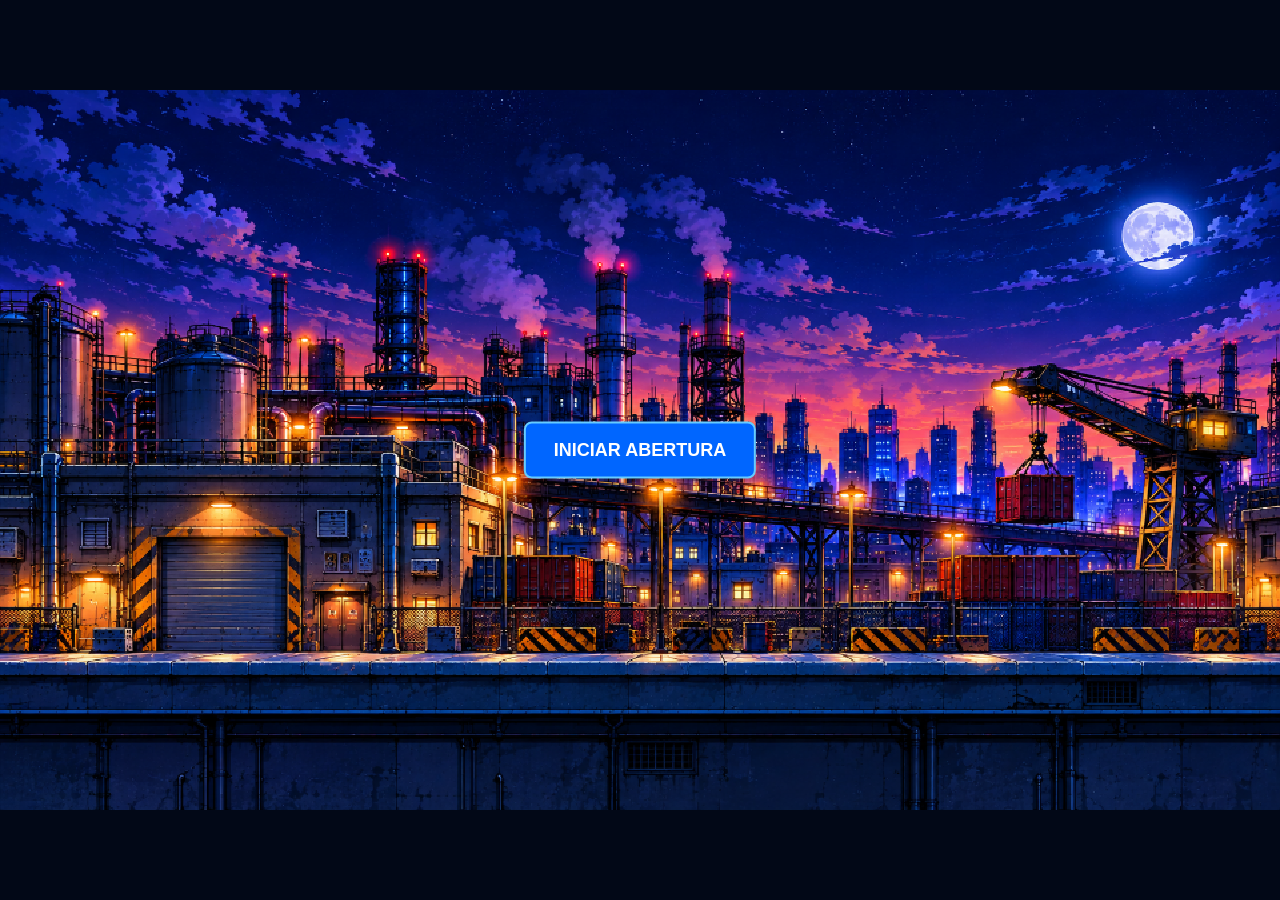
<file: abertura/index.html>
<!DOCTYPE html>
<html lang="pt-BR">
<head>
    <meta charset="UTF-8">

    <meta name="viewport"
          content="width=device-width, initial-scale=1.0">

    <title>Choque no Sistema REMAKE - Abertura</title>

    <link rel="stylesheet" href="abertura.css">
</head>
<body>

    <div id="container-abertura">

        <canvas
            id="canvasAbertura"
            width="960"
            height="540">
        </canvas>

        <button id="btnIniciar">
            INICIAR ABERTURA
        </button>

        <button id="btnPular">
            PULAR ABERTURA
        </button>

    </div>

    <script src="abertura.js"></script>

</body>
</html>
</file>
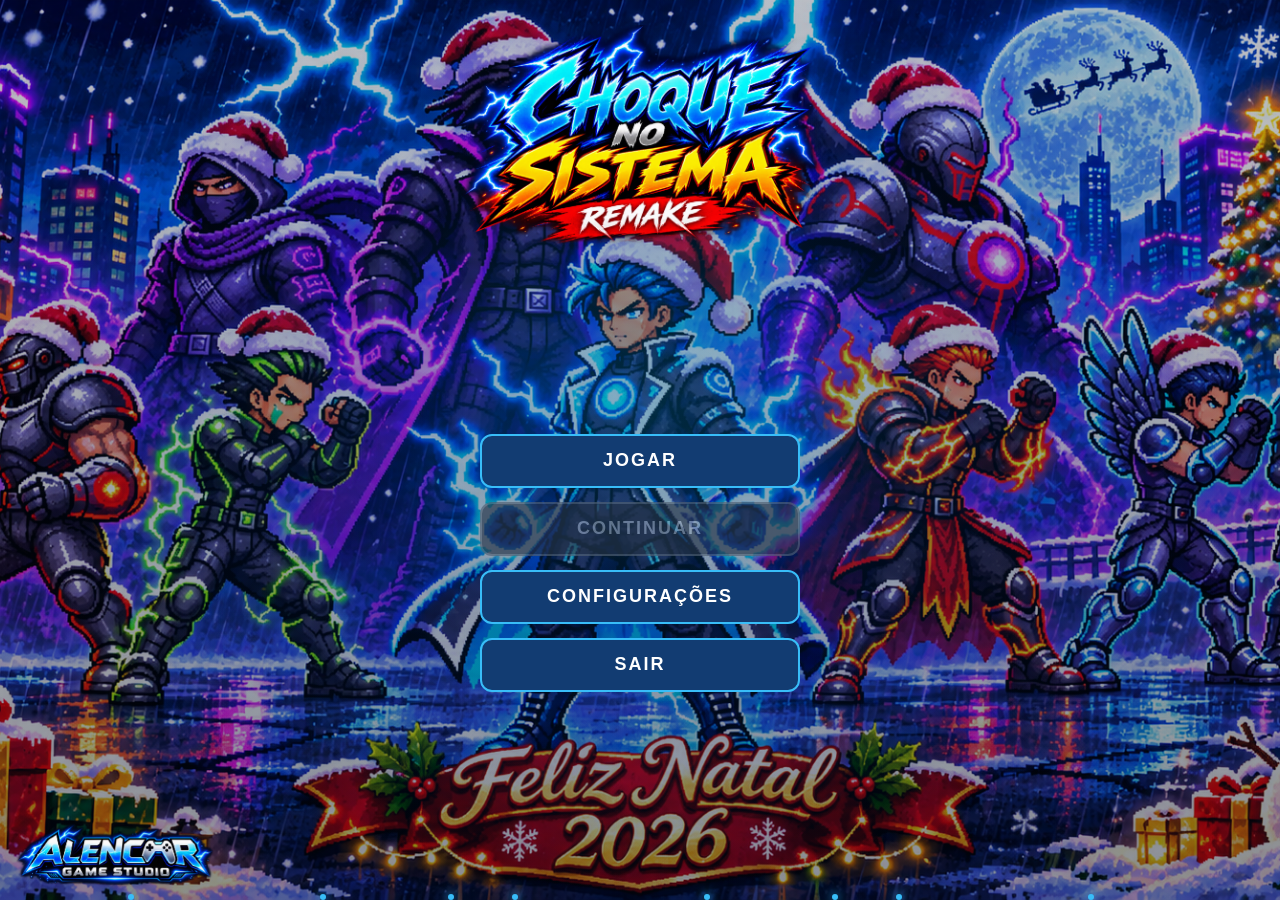
<file: assets/index.html>
<!DOCTYPE html>
<html lang="pt-BR">

<head>
  <meta charset="UTF-8">

  <meta
    name="viewport"
    content="width=device-width, initial-scale=1.0"
  >

  <title>Choque no Sistema REMAKE</title>
  <link rel="stylesheet" href="css/menu.css">
</head>

<body>

    <!-- ===================================== -->
    <!-- NEVE ANIMADA - NATAL 2026 -->
    <!-- ===================================== -->

    <div id="neve-natal" aria-hidden="true"></div>
    
    <!-- PARTÍCULAS ELÉTRICAS DO MENU -->
    <div class="particulas" aria-hidden="true">
    <span></span>
    <span></span>
    <span></span>
    <span></span>
    <span></span>
    <span></span>
    <span></span>
    <span></span>
    </div>

    
    <!-- PAINEL DE CONFIGURAÇÕES -->
    <section id="painelConfiguracoes" class="painel-configuracoes" hidden>

    <h2>CONFIGURAÇÕES</h2>

    <div class="config-opcao">
        <label for="volumeMusica">Música</label>

        <input
        type="range"
        id="volumeMusica"
        min="0"
        max="100"
        value="70"
        >
    </div>

    <div class="config-opcao">
        <label for="volumeEfeitos">Efeitos sonoros</label>

        <input
        type="range"
        id="volumeEfeitos"
        min="0"
        max="100"
        value="80"
        >
    </div>

    <button id="btnVoltarConfig">
        VOLTAR
    </button>

    </section>

    
    <!-- MÚSICA DE FUNDO DO MENU -->
    <audio
    id="musicaMenu"
    src="audio/musica_menu.mp3"
    loop
    preload="auto"
    ></audio>

    <!-- MENU PRINCIPAL -->
    <main class="menu-principal">

    <!-- LOGO DO JOGO -->
    <header class="menu-topo">
        <img
        src="imagens/logo_remake.png"
        alt="Choque no Sistema REMAKE"
        class="logo-jogo"
        >
    </header>

    <!-- BOTÕES DO MENU -->
    <nav class="menu-botoes">

        <button
        id="btnJogar"
        onclick="window.location.href='teste_mundo1.html'"
        >
        JOGAR
        </button>

        
        <!-- CONTINUAR PARTIDA SALVA -->
        <button
        id="btnContinuar"
        disabled
        >
        CONTINUAR
        </button>


        <button id="btnConfiguracoes">
        CONFIGURAÇÕES
        </button>

        <button id="btnSair" onclick="sairDoJogo()">
        SAIR
        </button>

    </nav>

    <!-- LOGO DO ESTÚDIO -->
    <footer class="menu-rodape">
        <img
        src="imagens/logo_alencar.png"
        alt="Alencar Game Studio"
        class="logo-studio"
        >
    </footer>

    </main>

    
    
    <!-- JANELA DE CONFIRMAÇÃO DE SAÍDA -->
    <div id="janelaSair" class="janela-sair" hidden>
        <div class="caixa-sair">
            <h2>⚡ SAIR DO JOGO?</h2>

            <p>Deseja realmente sair do
            Choque no Sistema REMAKE?</p>

            <div class="botoes-sair">
                <button type="button"
                    onclick="confirmarSaida()">
                    SIM, SAIR
                </button>

                <button type="button"
                    onclick="cancelarSaida()">
                    NÃO
                </button>
            </div>
        </div>
    </div>


    <script src="js/salvamento.js"></script>
    <script src="js/menu.js"></script>

    
    <script>       
        
        /* =====================================
        CHOQUE NO SISTEMA REMAKE
        CONFIRMAÇÃO DE SAÍDA
        ===================================== */

        // Abrir janela de confirmação
        function sairDoJogo() {
            const janela = document.getElementById("janelaSair");

            if (janela) {
                janela.hidden = false;
            }
        }

        // Cancelar saída e continuar jogando
        function cancelarSaida() {
            const janela = document.getElementById("janelaSair");

            if (janela) {
                janela.hidden = true;
            }
        }

        // Confirmar e fechar o aplicativo
        function confirmarSaida() {

            // Parar a música do menu
            const musica = document.getElementById("musicaMenu");

            if (musica) {
                musica.pause();
                musica.currentTime = 0;
            }

            // Fechar o aplicativo Android
            if (
                window.Android &&
                typeof window.Android.sairDoJogo === "function"
            ) {
                window.Android.sairDoJogo();
            } else {
                alert("Encerramento disponível apenas no APK Android.");
            }
        }


    </script>

</body>



</html>
</file>
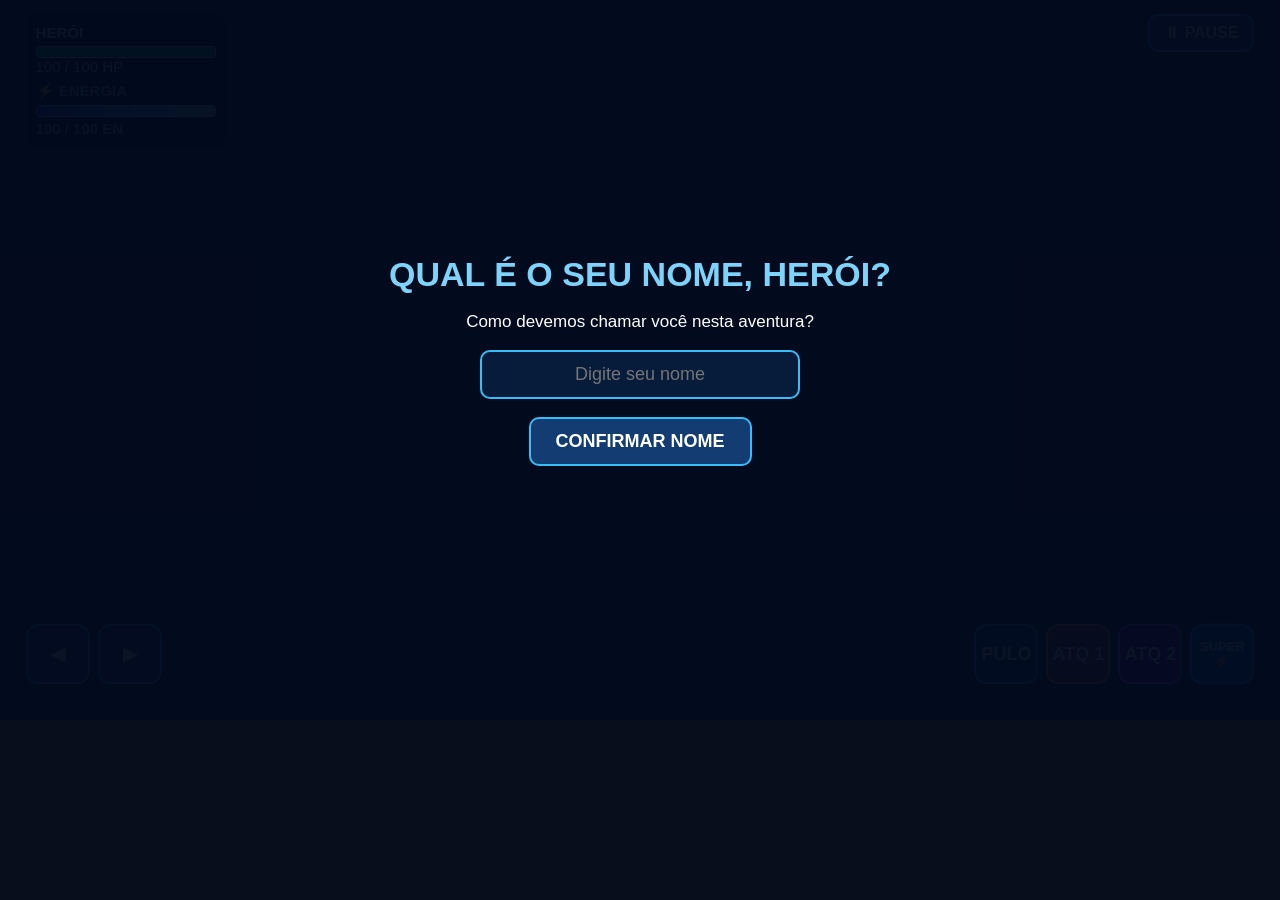
<file: assets/teste_mundo1.html>
<!DOCTYPE html>
<html lang="pt-BR">
<head>
    <meta charset="UTF-8">

    <meta
        name="viewport"
        content="width=device-width, initial-scale=1.0,
                 maximum-scale=1.0, user-scalable=no"
    >

    <title>Choque no Sistema REMAKE</title>

    <style>
        * {
            box-sizing: border-box;
        }

        html, body {
            margin: 0;
            padding: 0;
            width: 100%;
            min-height: 100%;
            background: #080e1b;
            color: white;
            font-family: Arial, sans-serif;
            overflow-x: hidden;
        }

        body {
            display: flex;
            align-items: flex-start;
            justify-content: center;
        }

        /* ÁREA DO JOGO */

        
        /* ÁREA RESPONSIVA DA FASE 1 */

        .jogo {
            position: relative;
            container-type: inline-size;

            width: min(100vw, 177.7778vh);
            width: min(100vw, 177.7778dvh);

            max-width: none;
            aspect-ratio: 16 / 9;

            margin: 0 auto;
            overflow: hidden;
        }


        canvas {
            display: block;
            width: 100%;
            height: 100%;
            background: #111;
            image-rendering: pixelated;
            touch-action: none;
        }

        
        /* BOTÃO DE PAUSE */

        #btnPause {
            position: absolute;
            top: 2%;
            right: 2%;
            z-index: 8;

            padding: 8px 14px;

            background: rgba(18, 60, 114, 0.9);
            color: white;

            border: 2px solid #38bdf8;
            border-radius: 10px;

            font-size: clamp(10px, 1.6cqw, 16px);
            font-weight: bold;

            cursor: pointer;
            touch-action: manipulation;
        }

        #btnPause:active {
            background: #1674bc;
        }


        /* VIDA DO HERÓI */

        
        /* HUD RESPONSIVA DO HERÓI */

        .hud {
            position: absolute;
            top: 2%;
            left: 2%;

            width: clamp(85px, 20cqw, 200px);

            text-align: left;
            background: rgba(0, 0, 0, 0.55);
            border-radius: 8px;

            padding: clamp(4px, 0.8cqw, 10px);
            font-size: clamp(9px, 1.5cqw, 15px);

            pointer-events: none;
            z-index: 6;
        }


        .barra {
            height: 12px;
            background: #333;
            border: 1px solid white;
            border-radius: 4px;
            overflow: hidden;
            margin-top: 5px;
        }

        #vidaPreenchimento {
            width: 100%;
            height: 100%;
            background: #22c55e;
        }

        
        /* =====================================
          ENERGIA ELÉTRICA DO HERÓI
        ===================================== */

        #energiaPreenchimento {
            width: 100%;
            height: 100%;
            background: linear-gradient(
                90deg,
                #2563eb,
                #38bdf8,
                #a5f3fc
            );
            transition: width 0.12s linear;
        }

        #energiaTexto {
            display: block;
            color: #7dd3fc;
            font-weight: bold;
            margin-top: 3px;
        }


        /* CONTROLES SOBRE O ASFALTO */

        .controles {
            position: absolute;
            bottom: 5%;
            left: 0;
            width: 100%;

            display: flex;
            justify-content: space-between;
            align-items: center;

            padding: 0 2%;
            margin: 0;
            gap: 6px;

            z-index: 5;
            pointer-events: none;
        }

        .grupo {
            display: flex;
            align-items: center;
            gap: clamp(3px, 0.8vw, 8px);
            min-width: 0;
        }

        .controles button {
            width: clamp(24px, 6.5cqw, 64px);
            height: clamp(24px, 6.5cqw, 60px);

            min-width: 0;
            padding: 0 3px;

            border: 2px solid #38bdf8;
            border-radius: 12px;

            background: rgba(24, 60, 105, 0.85);
            color: white;

            font-size: clamp(9px, 1.65vw, 18px);
            font-weight: bold;

            cursor: pointer;
            user-select: none;
            touch-action: none;
            pointer-events: auto;
        }

        .controles button:active {
            background: #168bdf;
            transform: scale(0.95);
        }

        
        /* ESCONDER BOTÕES DURANTE AS CUTSCENES */

        .controles.ocultos {
            opacity: 0;
            pointer-events: none;
            visibility: hidden;
        }


        #pular {
            background: rgba(21, 94, 117, 0.9);
        }

        #ataque1 {
            background: rgba(154, 52, 18, 0.9);
            border-color: #fb923c;
        }

        #ataque2 {
            background: rgba(107, 33, 168, 0.9);
            border-color: #c084fc;
        }
        
        /* SUPER ONDA ELÉTRICA */

        #superAtaque {
            background: rgba(0, 100, 180, 0.92);
            border: 2px solid #38bdf8;
            color: #ffffff;
            font-weight: bold;
            font-size: clamp(9px, 1.2vw, 13px);
            text-shadow: 0 0 5px #38bdf8;
            box-shadow: 0 0 12px rgba(0, 200, 255, 0.5);
            touch-action: none;
        }

        #superAtaque:active {
            background: #0284c7;
            box-shadow: 0 0 20px #38bdf8;
        }



        
        /* =====================================
          ATAQUE 2 — CARREGAMENTO DE ENERGIA
        ===================================== */

        #ataque2 {
            transition:
                background 0.15s linear,
                border-color 0.15s linear,
                filter 0.15s linear,
                box-shadow 0.15s linear;
        }

        #ataque2.carregando {
            cursor: not-allowed;
        }

        #ataque2.pronto {
            box-shadow: 0 0 12px rgba(192, 132, 252, 0.8);
            border-color: #e9d5ff;
        }


        /* OCULTAR INFORMAÇÕES DE TESTE */

        #posicao,
        .ajuda-teclado {
            display: none;
        }


        
        /* MENU DE PAUSE */

        #menuPause {
            position: absolute;
            inset: 0;
            z-index: 20;

            background: rgba(2, 10, 30, 0.94);

            display: flex;
            flex-direction: column;
            justify-content: center;
            align-items: center;

            gap: 16px;
        }

        #menuPause[hidden] {
            display: none;
        }

        #menuPause h2 {
            color: #7dd3fc;
            font-size: clamp(20px, 4cqw, 38px);
            text-shadow: 0 0 20px #0284c7;
            margin: 0 0 12px;
        }

        #menuPause button {
            width: min(50%, 280px);
            min-height: 42px;

            background: #123c72;
            color: white;

            border: 2px solid #38bdf8;
            border-radius: 12px;

            font-size: clamp(11px, 2cqw, 18px);
            font-weight: bold;

            cursor: pointer;
            touch-action: manipulation;
        }

        #menuPause button:active {
            background: #1674bc;
        }


        
        /* TELA DE ESCOLHA DO NOME */

        #telaEscolhaNome {
            position: absolute;
            inset: 0;
            z-index: 30;

            display: flex;
            flex-direction: column;
            justify-content: center;
            align-items: center;

            gap: clamp(8px, 2cqw, 18px);
            padding: 20px;

            background: rgba(2, 10, 30, 0.96);
            text-align: center;
        }

        #telaEscolhaNome[hidden] {
            display: none;
        }

        #telaEscolhaNome h2 {
            color: #7dd3fc;
            font-size: clamp(18px, 3.5cqw, 34px);
            margin: 0;
        }

        #telaEscolhaNome p {
            font-size: clamp(11px, 1.7cqw, 17px);
            margin: 0;
        }

        #inputNomeHeroi {
            width: min(75%, 320px);
            padding: 12px;

            border: 2px solid #38bdf8;
            border-radius: 10px;

            background: #071b3b;
            color: white;

            font-size: clamp(12px, 2cqw, 18px);
            text-align: center;
            outline: none;
        }

        #btnConfirmarNome {
            padding: 12px 25px;

            background: #123c72;
            color: white;

            border: 2px solid #38bdf8;
            border-radius: 10px;

            font-size: clamp(12px, 2cqw, 18px);
            font-weight: bold;
            cursor: pointer;
        }

        #erroNomeHeroi {
            color: #f87171;
        }


        /* TELA DE GAME OVER */

        #gameOver {
            display: none;
            position: absolute;
            inset: 0;
            z-index: 10;

            background: rgba(4, 8, 20, 0.90);

            flex-direction: column;
            justify-content: center;
            align-items: center;
            gap: 14px;
            text-align: center;
        }

        #gameOver.visivel {
            display: flex;
        }

        #gameOver h1 {
            margin: 0;
            color: #ef4444;
            font-size: clamp(30px, 7vw, 70px);
            text-shadow: 0 0 25px #dc2626;
            letter-spacing: 4px;
        }

        #gameOver p {
            margin: 0;
            color: #e2e8f0;
            font-size: clamp(12px, 2.5vw, 20px);
        }

        #reiniciar {
            width: auto;
            min-width: 150px;
            min-height: 45px;
            padding: 10px 20px;

            background: #15803d;
            border: 2px solid #4ade80;
            border-radius: 12px;

            color: white;
            font-size: 14px;
            font-weight: bold;
            cursor: pointer;
        }

        #reiniciar:hover {
            background: #16a34a;
        }

        /* ADAPTAÇÃO PARA TELAS PEQUENAS */

        @media (max-width: 650px) {
            .controles {
                padding: 0 1.5%;
                gap: 4px;
            }

            .grupo {
                gap: 3px;
            }

            .hud {
                padding: 5px;
            }

            .barra {
                height: 8px;
            }

            #reiniciar {
                min-width: 140px;
                font-size: 12px;
            }
        }

        /* CELULARES EM MODO HORIZONTAL */

        @media (orientation: landscape)
               and (max-height: 500px) {
            .jogo {
                max-width: min(960px, 177.78vh);
            }

            .controles {
                bottom: 4%;
            }
        }

        
          /* =====================================
            MENSAGEM DE JOGO SALVO
          ===================================== */

          #mensagemJogoSalvo {
              position: absolute;
              top: 18%;
              left: 50%;
              transform: translateX(-50%);
              z-index: 25;

              padding: 10px 24px;
              border: 2px solid #facc15;
              border-radius: 12px;

              background: rgba(5, 15, 35, 0.85);
              color: #fde047;

              font-size: clamp(14px, 3cqw, 30px);
              font-weight: bold;
              white-space: nowrap;
              text-align: center;

              text-shadow: 0 0 12px #facc15;
              box-shadow: 0 0 20px rgba(250, 204, 21, 0.5);

              pointer-events: none;
              opacity: 0;
              visibility: hidden;
          }

          #mensagemJogoSalvo.visivel {
              visibility: visible;
              animation: piscarJogoSalvo 0.5s ease-in-out infinite;
          }

          @keyframes piscarJogoSalvo {
              0%, 100% { opacity: 1; }
              50% { opacity: 0.2; }
          }

          /* =====================================
            TELA DE VITÓRIA — MUNDO 1
          ===================================== */

          #telaFaseCompleta {
              position: absolute;
              inset: 0;
              z-index: 50;

              display: flex;
              flex-direction: column;
              justify-content: center;
              align-items: center;

              gap: clamp(7px, 1.5cqw, 15px);
              padding: 3%;

              background:
                  radial-gradient(
                      ellipse at center,
                      rgba(8, 49, 105, 0.96),
                      rgba(2, 7, 23, 0.99)
                  );

              text-align: center;
              overflow: hidden;
          }

          #telaFaseCompleta[hidden] {
              display: none;
          }

          /* TÍTULO PRINCIPAL */

          #telaFaseCompleta h1 {
              margin: 0;

              color: #facc15;
              font-size: clamp(18px, 4.5cqw, 46px);

              text-shadow:
                  0 0 10px #facc15,
                  0 0 25px #0284c7;

              animation: brilhoVitoria 1.5s infinite alternate;
          }

          /* CHEFÃO DERROTADO */

          #telaFaseCompleta h2 {
              margin: 0;

              color: #38bdf8;
              font-size: clamp(12px, 2.6cqw, 26px);

              text-shadow: 0 0 15px #0284c7;
          }

          /* MENSAGEM */

          #telaFaseCompleta p {
              margin: 0;

              color: #e2e8f0;
              font-size: clamp(10px, 1.8cqw, 18px);
          }

          /* BOTÕES */

          #telaFaseCompleta button {
              width: min(55%, 320px);
              min-height: clamp(32px, 5cqw, 48px);

              padding: 7px 12px;

              border: 2px solid #38bdf8;
              border-radius: 12px;

              background: #123c72;
              color: white;

              font-size: clamp(11px, 2cqw, 19px);
              font-weight: bold;

              cursor: pointer;
              touch-action: manipulation;

              transition: 0.2s;
          }

          #telaFaseCompleta button:active {
              transform: scale(0.96);
          }

          /* BOTÃO AVANÇAR */

          #btnAvancarFase {
              border-color: #4ade80 !important;
              background: #15803d !important;
          }

          #btnAvancarFase:hover {
              background: #16a34a !important;
          }

          /* BOTÃO VOLTAR AO MENU */

          #btnMenuFaseCompleta:hover {
              background: #1674bc;
          }

          /* AVISO DA FASE 2 */

          #avisoFase2 {
              max-width: 85%;

              padding: 10px 15px;

              color: #fde047 !important;
              font-weight: bold;

              border: 1px solid #facc15;
              border-radius: 10px;

              background: rgba(0, 0, 0, 0.65);

              text-shadow: 0 0 10px #facc15;
          }

          #avisoFase2[hidden] {
              display: none;
          }

          /* ANIMAÇÃO ELÉTRICA DO TÍTULO */

          @keyframes brilhoVitoria {
              from {
                  filter: brightness(0.8);
              }

              to {
                  filter: brightness(1.4);
              }
          }

    </style>
</head>

<body>

    <div class="jogo">

        <!-- CENÁRIO DO JOGO -->

        <canvas
            id="canvas"
            width="960"
            height="540"
        ></canvas>

        
        <!-- BOTÃO DE PAUSE -->
        <button id="btnPause" type="button">
            ⏸ PAUSE
        </button>

        
        <!-- MENSAGEM DE CHECKPOINT SALVO -->
        <div id="mensagemJogoSalvo">
            ⚡ JOGO SALVO ⚡
        </div>



        <!-- VIDA DO HERÓI -->

        <div class="hud">
            <strong>HERÓI</strong>

            <div class="barra">
                <div id="vidaPreenchimento"></div>
            </div>

            <span id="vidaTexto">
                100 / 100 HP
            </span>
            
            <!-- ENERGIA ELÉTRICA DO HERÓI -->

            <div style="margin-top: 7px;">
                <strong style="color: #7dd3fc;">
                    ⚡ ENERGIA
                </strong>
            </div>

            <div class="barra">
                <div id="energiaPreenchimento"></div>
            </div>

            <span id="energiaTexto">100 / 100 EN</span>

        </div>


        <!-- MENU DE PAUSE -->
        <div id="menuPause" hidden>

            <h2>JOGO PAUSADO</h2>

            <button id="btnContinuarJogo" type="button">
                CONTINUAR JOGO
            </button>

            <button id="btnVoltarMenu" type="button">
                VOLTAR AO MENU
            </button>

        </div>


        
        <!-- TELA DE ESCOLHA DO NOME -->
        <div id="telaEscolhaNome" hidden>
            <h2>QUAL É O SEU NOME, HERÓI?</h2>

            <p>Como devemos chamar você nesta aventura?</p>

            <input
                type="text"
                id="inputNomeHeroi"
                placeholder="Digite seu nome"
                maxlength="20"
                autocomplete="off"
            >

            <button id="btnConfirmarNome" type="button">
                CONFIRMAR NOME
            </button>

            <p id="erroNomeHeroi" hidden>
                Digite um nome para continuar!
            </p>
        </div>

        <!-- =====================================
        MUNDO 1 — FASE COMPLETA
        ===================================== -->

        <div id="telaFaseCompleta" hidden>

            <h1>⚡ FASE 1 COMPLETA! ⚡</h1>

            <h2>RAIO DE FOGO DERROTADO!</h2>

            <p>
                Parabéns, herói! Você salvou a cidade!
            </p>

            <button id="btnAvancarFase" type="button">
                AVANÇAR ➜
            </button>

            <button id="btnMenuFaseCompleta" type="button">
                VOLTAR AO MENU
            </button>

            <p id="avisoFase2" hidden>
                FASE 2 EM DESENVOLVIMENTO!
                Aguarde... Novas aventuras estão chegando!
            </p>

        </div>

        <!-- GAME OVER -->

        <div id="gameOver">
            <h1>GAME OVER</h1>

            <p>O herói foi derrotado!</p>

            <button id="reiniciar">
                TENTAR NOVAMENTE
            </button>
        </div>

        <!-- CONTROLES SOBRE O CENÁRIO -->

        <div class="controles">

            <!-- CONTROLES DE MOVIMENTO -->

            <div class="grupo">
                <button id="esquerda">◀</button>
                <button id="direita">▶</button>
                
                
            </div>

            <!-- CONTROLES DE COMBATE -->

            <div class="grupo">
               
              <button id="pular">PULO</button>
              <button id="ataque1">ATQ 1</button>
              <button id="ataque2">ATQ 2</button>
              <button id="superAtaque">SUPER ⚡</button>

            </div>

        </div>

    </div>

    <!-- INFORMAÇÕES DE DIAGNÓSTICO -->

    <p class="ajuda-teclado">
        A/D: mover | W/S: escadas |
        Espaço: pular | J/K: atacar
    </p>

    <p id="posicao"></p>

    <!-- MANTER TODOS OS SCRIPTS ORIGINAIS ABAIXO -->

  <script src="js/mundo1.js"></script>
  <script src="js/neve_natal.js"></script>
  <script src="js/jogador.js"></script>
  <script src="js/animacoes.js"></script>
  <script src="js/combate.js"></script>
  <script src="js/inimigos.js"></script>
  <script src="js/chefao_raio_de_fogo.js"></script>
  <script src="js/cutscenes.js"></script>
  <script src="js/projeteis.js"></script>
  <script src="js/super_onda_eletrica.js"></script>
  <!-- SISTEMA DE CHECKPOINTS -->
  <script src="js/salvamento.js"></script>


  <script>
    const canvas =
      document.getElementById("canvas");

    const ctx = canvas.getContext("2d");

    const teclas = {};

    
    /* =====================================
      VERIFICAR SE O ATAQUE 2 ESTÁ PRONTO
    ===================================== */

    
    /* =====================================
      ATAQUE 2 — ENERGIA MÍNIMA
    ===================================== */

    function ataque2EstaPronto() {

        if (typeof Jogador === "undefined") {
            return false;
        }

        return Jogador.energia >= 20;
    }



    
    /* =====================================
       MÚSICA DA FASE 1
    ===================================== */

    const musicaFase = new Audio("audio/musica_abertura.mp3");

    musicaFase.loop = true;
    musicaFase.volume = 0.5;

    function iniciarMusicaFase() {
        musicaFase.play().catch(erro => {
            console.log("Áudio aguardando interação:", erro);
        });
    }


    
    /* SISTEMA DE PAUSE */

    let jogoPausado = false;

    const btnPause = document.getElementById("btnPause");
    const menuPause = document.getElementById("menuPause");
    const btnContinuarJogo = document.getElementById("btnContinuarJogo");
    const btnVoltarMenu = document.getElementById("btnVoltarMenu");

    function alterarPausa(pausar) {
        if (gameOver) return;

        jogoPausado = pausar;
        menuPause.hidden = !pausar;

        // Soltar todos os controles pressionados
        Object.keys(teclas).forEach(
            tecla => teclas[tecla] = false
        );
    }
    
    btnPause.addEventListener("click", () => {
        if (aguardandoNome) return;
        alterarPausa(true);
    });


    btnContinuarJogo.addEventListener("click", () => {
        ultimoFrame = performance.now();
        alterarPausa(false);
    });

    btnVoltarMenu.addEventListener("click", () => {
        window.location.href = "index.html";
    });


    
    /* =====================================
      IDENTIFICAR PARTIDA SALVA
    ===================================== */

    const parametrosJogo =
      new URLSearchParams(window.location.search);

    const continuarPartida =
      parametrosJogo.get("continuar") === "1";

    const progressoSalvo =
      continuarPartida ? Salvamento.carregar() : null;

      
    /* SISTEMA DE NOME DO HERÓI */

    const telaEscolhaNome =
        document.getElementById("telaEscolhaNome");

    const inputNomeHeroi =
        document.getElementById("inputNomeHeroi");

    const btnConfirmarNome =
        document.getElementById("btnConfirmarNome");

    const erroNomeHeroi =
        document.getElementById("erroNomeHeroi");

    // Recuperar o nome de uma partida salva
    let nomeHeroi = progressoSalvo?.nomeHeroi || "";

    
    // Disponibilizar o nome para as cutscenes
    window.nomeHeroiPersonalizado = nomeHeroi || "HERÓI";


    // Impedir que o jogo comece antes da escolha
    let aguardandoNome = !progressoSalvo;

    if (aguardandoNome) {

      telaEscolhaNome.hidden = false;
    }


    console.log(
      "Modo de jogo:",
      progressoSalvo ? "CONTINUAR" : "NOVA PARTIDA"
    );


    
    let cameraX = progressoSalvo
      ? Math.max(
          0,
          Math.min(
            Mundo1.largura - canvas.width,
            progressoSalvo.checkpointX - canvas.width * 0.35
          )
        )
      : 0;

    let cameraY = 560;

    let ultimoFrame = performance.now();

    let fireballDisparada = false;
    
    let ultimoGolpeNoChefao = null;

    let ultimoGolpeDiagnosticado = null;


    // Estado da partida.
    let gameOver = false;
    let tempoMorte = 0;

    const DURACAO_MORTE = 1200;

    const vidaHeroi = {
      valor: 100,
      maxima: 100,
      tempoDano: 0
    };

    
    /* =====================================
      CHOQUE NO SISTEMA REMAKE
      DADOS DO CHECKPOINT
    ===================================== */

    function coletarDadosCheckpoint() {

      return {

        // Mundo atual
        mundo: 1,
        nomeHeroi: nomeHeroi,

        // Posição do herói
        checkpointX: Jogador.x,
        checkpointY: Jogador.y,

        // Vida do herói
        vida: vidaHeroi.valor,

        
        // ESTADO DOS CORAÇÕES DE VIDA
        
        coracoes: Inimigos.coracoes.map(coracao => ({
          x: coracao.x,
          y: coracao.y,
          largura: coracao.largura,
          altura: coracao.altura,
          cura: coracao.cura,
          area: coracao.area,
          especial: coracao.especial === true,
          coletado: coracao.coletado
        })),


        // CONTAGEM DE DERROTAS POR ÁREA
        derrotadosPorArea: [...Inimigos.derrotadosPorArea],

        // ÁREAS QUE JÁ LIBERARAM CORAÇÃO
        coracoesGerados: [...Inimigos.coracoesGerados],

        
        coracaoEspecialRaioGerado: RaioDeFogo.coracaoEspecialGerado,



        // Saqueadores derrotados
        
        saqueadoresDerrotados: Inimigos.lista
          .filter(npc => npc.derrotaContabilizada === true)
          .map(npc => npc.id),

        // Progresso das regiões
        avenidaConcluida:
          Inimigos.avenidaCentralConcluida(),

        distritoConcluido:
          Inimigos.distritoComercialConcluido(),

        industrialConcluido:
          Inimigos.bairroIndustrialConcluido(),

        
        // Situação do primeiro chefão
        raioDeFogoDerrotado:
          RaioDeFogo.derrotado === true,

        // Vida atual do Raio de Fogo
        
        vidaRaioDeFogo: RaioDeFogo.vida,
        posicaoRaioX: RaioDeFogo.x,
        posicaoRaioY: RaioDeFogo.y



      };

    }

    
    /* =====================================
      AVISO VISUAL — JOGO SALVO
    ===================================== */

    let temporizadorJogoSalvo = null;

    function mostrarMensagemJogoSalvo() {

        const mensagem =
            document.getElementById("mensagemJogoSalvo");

        if (!mensagem) return;

        // Reinicia o aviso caso outro checkpoint seja salvo
        clearTimeout(temporizadorJogoSalvo);

        mensagem.classList.remove("visivel");

        // Reiniciar a animação de piscar
        void mensagem.offsetWidth;

        mensagem.classList.add("visivel");

        // Esconder após 2,5 segundos
        temporizadorJogoSalvo = setTimeout(() => {
            mensagem.classList.remove("visivel");
        }, 2500);
    }


    
    /* =====================================
      CONTROLE DOS CHECKPOINTS
    ===================================== */

    // Identificar o último checkpoint salvo
    let ultimoCheckpoint = progressoSalvo
      ? (progressoSalvo.checkpointNumero || 0)
      : 0;

    // Registrar um novo checkpoint
    function registrarCheckpoint(numero) {

      // Evitar salvar novamente o mesmo checkpoint
      if (numero <= ultimoCheckpoint) {
        return;
      }

      const dados = coletarDadosCheckpoint();

      dados.checkpointNumero = numero;

      const salvou = Salvamento.salvar(dados);

      
      if (salvou) {
          ultimoCheckpoint = numero;

          console.log(
              "CHECKPOINT " + numero + " SALVO!"
          );

          mostrarMensagemJogoSalvo();
      }

    }

    
    /* =====================================
      CHECKPOINT ESPECIAL — RAIO DE FOGO
    ===================================== */

    // Controla se o checkpoint especial já foi salvo
    let checkpointEspecialRaioSalvo =
      progressoSalvo?.checkpointEspecialRaioSalvo === true;

      
    function salvarCheckpointEspecialRaio() {

      // Evitar salvar o checkpoint especial novamente
      if (checkpointEspecialRaioSalvo) return;



      if (RaioDeFogo.coracaoEspecialGerado !== true) {
        return;
      }


      // Só salvar se o checkpoint 3 já foi concluído
      if (ultimoCheckpoint < 3) return;

      // O chefão precisa estar vivo e em combate
      if (!RaioDeFogo.ativo || RaioDeFogo.derrotado) return;

      // Ativar quando a vida chegar à metade
      if (
        RaioDeFogo.vida <= 0 ||
        RaioDeFogo.vida > RaioDeFogo.vidaMaxima / 2
      ) return;

      // Coletar o estado atual da partida
      const dados = coletarDadosCheckpoint();

      // Manter a numeração do checkpoint 3
      dados.checkpointNumero = ultimoCheckpoint;

      // Registrar o checkpoint especial
      dados.checkpointEspecialRaioSalvo = true;

      // Salvar os dados
      const salvou = Salvamento.salvar(dados);

      
      if (salvou) {
          checkpointEspecialRaioSalvo = true;

          console.log(
              "💛 CHECKPOINT ESPECIAL DO RAIO DE FOGO SALVO!"
          );

          mostrarMensagemJogoSalvo();
      }

    }





    const telaGameOver =
      document.getElementById("gameOver");

    const botaoReiniciar =
      document.getElementById("reiniciar");

    const preenchimento =
      document.getElementById("vidaPreenchimento");

    const textoVida =
      document.getElementById("vidaTexto");

      
    /* =====================================
      ELEMENTOS DA ENERGIA DO HERÓI
    ===================================== */

    const preenchimentoEnergia =
        document.getElementById("energiaPreenchimento");

    const textoEnergia =
        document.getElementById("energiaTexto");


    const textoPosicao =
      document.getElementById("posicao");

    // Inicializacao.
    AnimacoesHeroi.iniciar();
    Inimigos.iniciar();

    // CARREGAR SPRITES DA SUPER ONDA ELÉTRICA
    if (window.SuperOndaEletrica) {
        SuperOndaEletrica.iniciarSprites();
    }

    // ==========================================
    // NATAL 2026 — INICIALIZAR NEVE
    // ==========================================

    NeveNatal.iniciar(canvas.width, canvas.height);

    
    // ==========================================
    // RESTAURAR CORAÇÕES DO CHECKPOINT
    // ==========================================

    if (progressoSalvo) {

      
      if (Array.isArray(progressoSalvo.coracoes)) {

        Inimigos.coracoes = progressoSalvo.coracoes.map(c => ({
          x: c.x,
          y: c.y,
          largura: c.largura,
          altura: c.altura,
          cura: c.cura,
          area: c.area,
          especial: c.especial === true,
          coletado: c.coletado === true
        }));

        
      }

      if (Array.isArray(progressoSalvo.derrotadosPorArea)) {

        Inimigos.derrotadosPorArea =
          [...progressoSalvo.derrotadosPorArea];
      }

      if (Array.isArray(progressoSalvo.coracoesGerados)) {

        Inimigos.coracoesGerados =
          [...progressoSalvo.coracoesGerados];

          
        // RESTAURAR CORAÇÃO ESPECIAL DO RAIO DE FOGO

        RaioDeFogo.coracaoEspecialGerado =
          progressoSalvo.coracaoEspecialRaioGerado === true;

          
        // RESTAURAR VIDA DO RAIO DE FOGO

        if (Number.isFinite(progressoSalvo.vidaRaioDeFogo)) {

          RaioDeFogo.vida = Math.max(
            0,
            Math.min(
              RaioDeFogo.vidaMaxima,
              progressoSalvo.vidaRaioDeFogo
            )
          );

        }


      }

      console.log(
        "❤️ CORAÇÕES RESTAURADOS DO CHECKPOINT:",
        Inimigos.coracoes.length
      );
    }

    
    /* =====================================
      RESTAURAR HERÓI DO CHECKPOINT
    ===================================== */

    if (progressoSalvo) {

      // Recuperar posição
      Jogador.x = progressoSalvo.checkpointX;
      Jogador.y = progressoSalvo.checkpointY;

      // Recuperar vida
      if (Number.isFinite(progressoSalvo.vida)) {
        vidaHeroi.valor = Math.max(
          1,
          Math.min(vidaHeroi.maxima, progressoSalvo.vida)
        );
      }

      // Reiniciar velocidade e movimento
      Jogador.vx = 0;
      Jogador.vy = 0;
      Jogador.tempoImpacto = 0;
      Jogador.velocidadeImpacto = 0;
      Jogador.subindoEscada = false;
      Jogador.escadaAtual = null;

      console.log(
        "HERÓI RESTAURADO:",
        Jogador.x,
        Jogador.y,
        vidaHeroi.valor
      );
    }

    
    /* =====================================
      RESTAURAR SAQUEADORES DERROTADOS
    ===================================== */

    if (progressoSalvo) {

      const idsDerrotados = new Set(
        Array.isArray(progressoSalvo.saqueadoresDerrotados)
          ? progressoSalvo.saqueadoresDerrotados
          : []
      );

      let totalRestaurado = 0;

      Inimigos.lista.forEach(npc => {

        if (!idsDerrotados.has(npc.id)) {
          return;
        }

        npc.vida = 0;
        npc.vivo = false;
        npc.derrotado = true;
        npc.derrotaContabilizada = true;
        npc.estado = "death";
        npc.liberado = true;

        totalRestaurado++;
      });

      // Restaurar a contagem utilizada para liberar
      // progressivamente os próximos Saqueadores.
      Inimigos.totalDerrotados = totalRestaurado;

      
      // ==========================================
      // SINCRONIZAR DERROTAS E CORAÇÕES POR ÁREA
      // ==========================================

      const contagemRestaurada = [0, 0, 0, 0];

      for (const npc of Inimigos.lista) {

        if (!npc.derrotaContabilizada) continue;

        const area = Math.floor(npc.origemX / 1200);

        if (area >= 0 && area < 4) {
          contagemRestaurada[area]++;
        }
      }

      // Reconstituir a contagem a partir dos inimigos
      Inimigos.derrotadosPorArea = contagemRestaurada;

      // Preservar corações já gerados nos checkpoints novos
      // e evitar duplicação nos checkpoints antigos.
      Inimigos.coracoesGerados = contagemRestaurada.map(
        (quantidade, area) =>
          quantidade >= 2 ||
          Inimigos.coracoesGerados[area] === true
      );

      console.log(
        "❤️ CONTAGEM DE CORAÇÕES SINCRONIZADA:",
        Inimigos.derrotadosPorArea,
        Inimigos.coracoesGerados
      );


      Inimigos.atualizarLiberacao();

      console.log(
        "SAQUEADORES RESTAURADOS:",
        totalRestaurado
      );
    }

    
    /* =====================================
      INICIALIZAÇÃO DAS CUTSCENES
    ===================================== */

    if (!progressoSalvo) {

      // NOVA PARTIDA
      // A cutscene será iniciada após confirmar o nome.
      

    } else {

      // CONTINUAR PARTIDA

      
      // Iniciar a música ao continuar a partida
      iniciarMusicaFase();

      // Caso o navegador bloqueie o áudio,
      // iniciar após a primeira interação do jogador
      document.addEventListener(
          "pointerdown",
          iniciarMusicaFase,
          { once: true }
      );

      document.addEventListener(
          "keydown",
          iniciarMusicaFase,
          { once: true }
      );


      Cutscenes.estado =
        progressoSalvo.checkpointEspecialRaioSalvo === true &&
        progressoSalvo.raioDeFogoDerrotado !== true
          ? "combate_raio"
          : "combate_saqueadores";


      Cutscenes.ativa = false;
      Cutscenes.tempo = 0;
      Cutscenes.dialogoAtual = 0;

      
      /* =====================================
        RESTAURAR ESTADO DO RAIO DE FOGO
      ===================================== */

      RaioDeFogo.carregarSprites();

      
      
    RaioDeFogo.x =
      progressoSalvo.checkpointEspecialRaioSalvo === true &&
      Number.isFinite(progressoSalvo.posicaoRaioX)
        ? progressoSalvo.posicaoRaioX
        : 4200;

    RaioDeFogo.y =
      progressoSalvo.checkpointEspecialRaioSalvo === true &&
      Number.isFinite(progressoSalvo.posicaoRaioY)
        ? progressoSalvo.posicaoRaioY
        : 870;

      RaioDeFogo.vida = Number.isFinite(progressoSalvo.vidaRaioDeFogo)
        ? Math.max(
            0,
            Math.min(
              RaioDeFogo.vidaMaxima,
              progressoSalvo.vidaRaioDeFogo
            )
          )
        : RaioDeFogo.vidaMaxima;


      
      RaioDeFogo.ativo =
        progressoSalvo.checkpointEspecialRaioSalvo === true &&
        progressoSalvo.raioDeFogoDerrotado !== true;

      RaioDeFogo.derrotado = false;

      RaioDeFogo.estado = RaioDeFogo.ativo
        ? "idle"
        : "aguardando";


      
      /* =====================================
        PREPARAR RETORNO CINEMATOGRÁFICO
      ===================================== */

      Cutscenes.retornoRaioPreparado = false;
      Cutscenes.raioChegou = false;

      RaioDeFogo.frame = 0;
      RaioDeFogo.tempoAnimacao = 0;
      RaioDeFogo.frameDerrota = 0;
      RaioDeFogo.tempoDerrota = 0;

      RaioDeFogo.animacaoDerrotaFinalizada = false;
      RaioDeFogo.cutsceneDerrotaIniciada = false;


      RaioDeFogo.atacando = false;
      RaioDeFogo.movendo = false;
      RaioDeFogo.heroiDetectado = false;
      RaioDeFogo.projeteis = [];

      if (progressoSalvo.raioDeFogoDerrotado === true) {

        RaioDeFogo.vida = 0;
        RaioDeFogo.derrotado = true;
        RaioDeFogo.estado = "derrota";
        RaioDeFogo.animacaoDerrotaFinalizada = true;
        RaioDeFogo.cutsceneDerrotaIniciada = true;

        console.log("RAIO DE FOGO JÁ DERROTADO!");

      } else {

        console.log("RAIO DE FOGO AGUARDANDO BATALHA!");

      }


      console.log(
        "CHECKPOINT CARREGADO — HERÓI LIBERADO!"
      );

    }




    const botoes = {
      esquerda: "ArrowLeft",
      direita: "ArrowRight",
      subir: "ArrowUp",
      descer: "ArrowDown",
      pular: "Space"
    };

    // Controles virtuais.
    document
      .querySelectorAll(".controles button")
      .forEach(botao => {

        const id = botao.id;

        
        // SUPER ONDA ELÉTRICA — CELULAR

        if (id === "superAtaque") {

          botao.addEventListener(
            "pointerdown",
            e => {
              e.preventDefault();

              if (
                vidaHeroi.valor <= 0 ||
                gameOver ||
                jogoPausado ||
                (window.Cutscenes && Cutscenes.ativa)
              ) {
                return;
              }

              
              // =====================================
              // ATIVAR SUPER ONDA ELÉTRICA
              // =====================================

              if (
                  window.SuperOndaEletrica &&
                  SuperOndaEletrica.iniciar(
                      Jogador,
                      AnimacoesHeroi
                  )
              ) {
                  // Iniciar a animação visual do herói
                  AnimacoesHeroi.iniciarSuperOndaEletrica();
              }

            }
          );

          return;
        }


        if (
          id === "ataque1" ||
          id === "ataque2"
        ) {
          botao.addEventListener(
            "pointerdown",
            e => {
              e.preventDefault();

              if (
                vidaHeroi.valor <= 0 ||
                gameOver ||
                jogoPausado
              ) {
                return;
              }

              AnimacoesHeroi.iniciarAtaque(
                id === "ataque1"
                  ? "attack"
                  : "attack_02"
              );
            }
          );

          return;
        }

        const tecla = botoes[id];

        botao.addEventListener(
          "pointerdown",
          e => {
            e.preventDefault();

            if (
              vidaHeroi.valor <= 0 ||
              gameOver ||
              jogoPausado
            ) {
              return;
            }

            teclas[tecla] = true;
  
            botao.setPointerCapture(
              e.pointerId
            );
          }
        );

        const soltar = () => {
          teclas[tecla] = false;
        };

        botao.addEventListener(
          "pointerup",
          soltar
        );

        botao.addEventListener(
          "pointercancel",
          soltar
        );

        botao.addEventListener(
          "lostpointercapture",
          soltar
        );
      });

    // Teclado.
    window.addEventListener(
      "keydown",
      e => {

        if ([
          "ArrowLeft",
          "ArrowRight",
          "ArrowUp",
          "ArrowDown",
          "Space"
        ].includes(e.code)) {
          e.preventDefault();
        }

        if (
          vidaHeroi.valor <= 0 ||
          gameOver
        ) {
          return;
        }

        
        /* =====================================
          BLOQUEIO DA TECLA K — ATAQUE 2
        ===================================== */

        if (
            e.code === "KeyK" &&
            !ataque2EstaPronto()
        ) {
            teclas["KeyK"] = false;
            teclas["k"] = false;

            e.preventDefault();
            return;
        }


        teclas[e.code] = true;

        if (e.key.length === 1) {
          teclas[e.key.toLowerCase()] = true;
        }

        if (
          !e.repeat &&
          e.code === "KeyJ"
        ) {
          AnimacoesHeroi.iniciarAtaque(
            "attack"
          );
        }

        if (
          !e.repeat &&
          e.code === "KeyK"
        ) {
          AnimacoesHeroi.iniciarAtaque(
            "attack_02"
          );
        }

        
        // SUPER ONDA ELÉTRICA — TECLA E

        if (
          !e.repeat &&
          e.code === "KeyE" &&
          !jogoPausado &&
          !(window.Cutscenes && Cutscenes.ativa)
        ) {

         
          // =====================================
          // ATIVAR SUPER ONDA ELÉTRICA
          // =====================================

          if (
              window.SuperOndaEletrica &&
              SuperOndaEletrica.iniciar(
                  Jogador,
                  AnimacoesHeroi
              )
          ) {
              // Iniciar a animação visual do herói
              AnimacoesHeroi.iniciarSuperOndaEletrica();
          }

        }

      }
    );

    window.addEventListener(
      "keyup",
      e => {

        teclas[e.code] = false;

        if (e.key.length === 1) {
          teclas[e.key.toLowerCase()] = false;
        }
      }
    );

    window.addEventListener(
      "blur",
      () => {
        Object.keys(teclas).forEach(
          k => teclas[k] = false
        );
      }
    );

        // CONTROLE DOS DIÁLOGOS
    canvas.addEventListener("pointerdown", (evento) => {


      
      if (jogoPausado) return;


        console.log("Canvas recebeu clique!");

        if (
            Cutscenes.estado === "dialogo_intro" ||
            Cutscenes.estado === "dialogo_saqueador" ||
            Cutscenes.estado === "dialogo_retorno_raio" ||
            Cutscenes.estado === "dialogo_derrota_raio" ||
            Cutscenes.estado === "dialogo_sombras"
        ) {
            console.log(
                "Avançando diálogo:",
                Cutscenes.estado,
                Cutscenes.dialogoAtual
            );

            Cutscenes.avancarDialogo();
        }

    });


    /* CONFIRMAR NOME DO HERÓI */

    btnConfirmarNome.addEventListener("click", () => {

        const nomeDigitado = inputNomeHeroi.value.trim();

        if (!nomeDigitado) {
            erroNomeHeroi.hidden = false;
            return;
        }

        nomeHeroi = nomeDigitado;

        
        // Atualizar o nome exibido nos diálogos
        window.nomeHeroiPersonalizado = nomeHeroi;

        aguardandoNome = false;

        
        // Atualizar o nome em um checkpoint já existente
        const saveExistente = Salvamento.carregar();

        if (saveExistente) {
            Salvamento.salvar({
                ...saveExistente,
                nomeHeroi: nomeHeroi
            });
        }


        erroNomeHeroi.hidden = true;
        telaEscolhaNome.hidden = true;

        // Limpar controles antes de iniciar
        Object.keys(teclas).forEach(
            tecla => teclas[tecla] = false
        );

        // Iniciar a primeira cutscene
        Cutscenes.iniciar("intro");
        Cutscenes.iniciarEntradaRaio();

        
        // Iniciar música da fase 1
        iniciarMusicaFase();


        console.log("NOME DO HERÓI:", nomeHeroi);
    });


    // Reiniciar partida.
    
    // ==========================================
    // GAME OVER — CONTINUAR DO ÚLTIMO CHECKPOINT
    // ==========================================

    botaoReiniciar.addEventListener("click", () => {

        // Verificar se existe um checkpoint salvo
        const checkpoint = Salvamento.carregar();

        if (checkpoint && Number.isFinite(checkpoint.checkpointX)) {

            console.log(
                "⚡ CONTINUANDO DO ÚLTIMO CHECKPOINT:",
                checkpoint.checkpointX
            );

            // Recarregar a fase no modo continuar
            window.location.href =
                window.location.pathname + "?continuar=1";

        } else {

            console.log(
                "Nenhum checkpoint encontrado. Reiniciando a fase."
            );

            // Sem checkpoint, começar uma nova partida
            window.location.href =
                window.location.pathname;

        }

    });


    function mostrarGameOver() {
      if (gameOver) return;

      gameOver = true;

      telaGameOver.classList.add(
        "visivel"
      );

      Object.keys(teclas).forEach(
        k => teclas[k] = false
      );
    }

    
    function desenharVidaChefao() {

        if (
            Cutscenes.ativa ||
            !RaioDeFogo.ativo ||
            RaioDeFogo.derrotado
        ) {
            return;
        }

        const largura = 500;
        const altura = 20;
        const x = (canvas.width - largura) / 2;
        const y = 25;

        const percentual = Math.max(
            0,
            Math.min(1, RaioDeFogo.vida / RaioDeFogo.vidaMaxima)
        );

        ctx.save();

        ctx.textAlign = "center";
        ctx.font = "bold 22px Arial";
        ctx.fillStyle = "#ff9a3c";
        ctx.fillText("RAIO DE FOGO", canvas.width / 2, y - 5);

        // Fundo da barra
        ctx.fillStyle = "#252525";
        ctx.fillRect(x, y + 10, largura, altura);

        // Vida restante
        ctx.fillStyle = "#dc2626";
        ctx.fillRect(
            x,
            y + 10,
            largura * percentual,
            altura
        );

        // Borda
        ctx.strokeStyle = "#ff9a3c";
        ctx.lineWidth = 3;
        ctx.strokeRect(x, y + 10, largura, altura);

        // Quantidade de vida
        ctx.font = "bold 14px Arial";
        ctx.fillStyle = "#ffffff";
        ctx.fillText(
            RaioDeFogo.vida + " / " + RaioDeFogo.vidaMaxima + " HP",
            canvas.width / 2,
            y + 25
        );

        
        /* =====================================
          BARRA DE ENERGIA DO RAIO DE FOGO
        ===================================== */

        // Energia máxima e atual
        const energiaMaximaChefao = Math.max(
            1,
            RaioDeFogo.energiaMaxima || 100
        );

        const energiaAtualChefao = Math.max(
            0,
            Math.min(
                energiaMaximaChefao,
                RaioDeFogo.energia || 0
            )
        );

        // Porcentagem da energia
        const percentualEnergiaChefao =
            energiaAtualChefao / energiaMaximaChefao;

        // Posição abaixo da barra de vida
        const yEnergia = y + 43;
        const alturaEnergia = 13;

        // Fundo escuro
        ctx.fillStyle = "#252525";
        ctx.fillRect(
            x,
            yEnergia,
            largura,
            alturaEnergia
        );

        // Preenchimento laranja
        ctx.fillStyle = "#f97316";
        ctx.fillRect(
            x,
            yEnergia,
            largura * percentualEnergiaChefao,
            alturaEnergia
        );

        // Borda da barra
        ctx.strokeStyle = "#fdba74";
        ctx.lineWidth = 2;
        ctx.strokeRect(
            x,
            yEnergia,
            largura,
            alturaEnergia
        );

        // Texto da energia
        ctx.font = "bold 12px Arial";
        ctx.fillStyle = "#ffffff";
        ctx.textAlign = "center";

        ctx.fillText(
            "ENERGIA: " +
            Math.floor(energiaAtualChefao) +
            " / " +
            energiaMaximaChefao,
            canvas.width / 2,
            yEnergia + 11
        );


        ctx.restore();
}


    function atualizarHUD() {
      
      /* =====================================
        ATUALIZAR ENERGIA DO HERÓI
      ===================================== */

      const energiaMaxima = Math.max(
          1,
          Jogador.energiaMaxima || 100
      );

      const energiaAtual = Math.max(
          0,
          Math.min(
              energiaMaxima,
              Jogador.energia || 0
          )
      );

      const percentualEnergia =
          (energiaAtual / energiaMaxima) * 100;

      // Atualizar o tamanho da barra azul
      preenchimentoEnergia.style.width =
          percentualEnergia + "%";

      // Atualizar a quantidade de energia
      textoEnergia.textContent =
          Math.floor(energiaAtual) +
          " / " +
          energiaMaxima +
          " EN";

          
      /* =====================================
        ILUMINAÇÃO DO BOTÃO ATAQUE 2
      ===================================== */

      const botaoAtaque2 =
          document.getElementById("ataque2");

      // Percentual de energia entre 0 e 1
      const cargaAtaque2 =
          energiaAtual / energiaMaxima;

      // Botão escuro com pouca energia
      // e progressivamente mais claro
      const brilhoAtaque2 =
          0.25 + (cargaAtaque2 * 0.75);

      botaoAtaque2.style.filter =
          "brightness(" + brilhoAtaque2 + ")";

      // Ataque só estará pronto com 100%
      const ataque2Pronto =
          energiaAtual >= 20;

      botaoAtaque2.classList.toggle(
          "pronto",
          ataque2Pronto
      );

      botaoAtaque2.classList.toggle(
          "carregando",
          !ataque2Pronto
      );

      
      /* =====================================
        BLOQUEAR BOTÃO ATAQUE 2
      ===================================== */

      // Bloquear o botão enquanto não tiver 100% de energia
      botaoAtaque2.disabled = !ataque2Pronto;

      // Impedir interações pelo toque
      botaoAtaque2.style.pointerEvents =
          ataque2Pronto ? "auto" : "none";

      // Indicar se o ataque está carregando
      botaoAtaque2.setAttribute(
          "aria-label",
          ataque2Pronto
              ? "Ataque 2 pronto"
              : "Ataque 2 carregando"
      );



      const percentual =
        (vidaHeroi.valor /
         vidaHeroi.maxima) * 100;

      preenchimento.style.width =
        percentual + "%";

      preenchimento.style.background =
        percentual > 50
          ? "#22c55e"
          : percentual > 25
            ? "#f59e0b"
            : "#ef4444";

      textoVida.textContent =
        vidaHeroi.valor +
        " / " +
        vidaHeroi.maxima +
        " HP";

      textoPosicao.textContent =
        "X: " + Math.round(Jogador.x) +
        " | Y: " + Math.round(Jogador.y) +
        " | NPCs vivos: " +
        Inimigos.contarVivos() +
        (
          AnimacoesHeroi.tipoAtaque === "attack" &&
          AnimacoesHeroi.comboEtapa > 0
            ? " | COMBO " + AnimacoesHeroi.comboEtapa + "/3"
            : AnimacoesHeroi.comboTempo > 0 &&
              AnimacoesHeroi.comboEtapa > 0
              ? " | COMBO " + AnimacoesHeroi.comboEtapa + "/3 — J para continuar"
              : ""
        ) +
        (
          vidaHeroi.valor <= 0
            ? " | HERÓI DERROTADO"
            : ""
        );
    }

    function desenharSocoEletrico() {
      const etapa = Math.max(1, Math.min(3, AnimacoesHeroi.comboEtapa || 1));
      const sentido = AnimacoesHeroi.direcao === -1 ? -1 : 1;
      const x = Jogador.x + Jogador.largura / 2 + sentido * 48 - cameraX;
      const y = Jogador.y + Jogador.altura - 110 + 14 + 110 * 0.38 - cameraY;
      const raio = etapa === 3 ? 29 : etapa === 2 ? 24 : 20;
      const cor = etapa === 3 ? "#c084fc" : etapa === 2 ? "#93c5fd" : "#7dd3fc";
      const brilhoCor = etapa === 3
        ? "rgba(168,85,247,0.7)"
        : "rgba(56,189,248,0.7)";

      ctx.save();
      ctx.globalCompositeOperation = "lighter";
      const brilho = ctx.createRadialGradient(x, y, 0, x, y, raio);
      brilho.addColorStop(0, "rgba(255,255,255,0.9)");
      brilho.addColorStop(0.35, brilhoCor);
      brilho.addColorStop(1, "rgba(56,189,248,0)");
      ctx.fillStyle = brilho;
      ctx.beginPath();
      ctx.arc(x, y, raio, 0, Math.PI * 2);
      ctx.fill();

      ctx.strokeStyle = cor;
      ctx.lineWidth = etapa === 3 ? 3 : 2;
      const quantidade = etapa === 3 ? 11 : etapa === 2 ? 8 : 5;
      for (let i = 0; i < quantidade; i++) {
        const a = performance.now() / 95 + i * Math.PI * 2 / quantidade;
        ctx.beginPath();
        ctx.moveTo(x + Math.cos(a) * 8, y + Math.sin(a) * 8);
        ctx.lineTo(x + Math.cos(a) * (raio - 4), y + Math.sin(a) * (raio - 4));
        ctx.stroke();
      }
      ctx.restore();
    }

    const assassinoEspecial = {
        ativo: false,
        x: 0,
        y: 890,
        largura: 55,
        altura: 110,
        direcao: -1,

        vida: 100,
        vidaMaxima: 100,
        dano: 10,

        estado: "idle",
        frame: 0,
        tempoAnimacao: 0,

        // Controle do combate
        emCombate: false,
        derrotado: false,
        acertouNesteAtaque: false,
        ultimoAtaqueRecebido: null,
        tempoRecarga: 0,

        // Configuração da IA
        velocidade: 1.65,
        alcanceAtaque: 48,
        recargaAtaque: 1200,

        sprites: [],

        animacoes: {
            idle: [],
            run: [],
            attack: [],
            damage: [],
            death: []
        }
    };


    // Permitir que jogador.js reconheça
    // o assassino especial do Mundo 1
    window.AssassinoEspecialMundo1 = assassinoEspecial;


    function atualizar() {


      
      // CONGELAR A PARTIDA DURANTE O PAUSE
      if (jogoPausado || aguardandoNome) {
          ultimoFrame = performance.now();
          requestAnimationFrame(atualizar);
          return;
      }


      
      // OCULTAR CONTROLES DURANTE AS CUTSCENES
      const controlesTela = document.querySelector(".controles");

      if (Cutscenes.ativa) {
          controlesTela.classList.add("ocultos");
      } else {
          controlesTela.classList.remove("ocultos");
      }


      const agora = performance.now();

      const dt = Math.min(
        agora - ultimoFrame,
        50
      );

      ultimoFrame = agora;

      atualizarAssassinoEspecial(dt);

      if (
        Cutscenes.ativa && Cutscenes.estado === "intro"
      ){
        Cutscenes.atualizarEntradaRaio(dt);
      }

      if (Cutscenes.ativa && Cutscenes.estado === "fuga_raio"){
        Cutscenes.atualizarFugaRaio(dt);
      }

      // ENTRADA CINEMATOGRÁFICA DO SAQUEADOR
      if(Cutscenes.ativa && Cutscenes.estado === "entrada_saqueador"){
        Cutscenes.atualizarEntradaSaqueador(dt);
      }

      
      // ==========================================
      // RETORNO CINEMATOGRÁFICO DO RAIO DE FOGO
      // ==========================================

      if (
          Cutscenes.ativa &&
          Cutscenes.estado === "retorno_raio"
      ) {
          Cutscenes.atualizarRetornoRaio(dt);
      }

      
      /* =====================================
        RECUPERAÇÃO AUTOMÁTICA DE ENERGIA
      ===================================== */

      if (
          !Cutscenes.ativa &&
          vidaHeroi.valor > 0 &&
          !gameOver
      ) {
          Jogador.atualizarEnergia(dt);
      }



      // Invencibilidade temporaria.
      vidaHeroi.tempoDano = Math.max(
        0,
        vidaHeroi.tempoDano - dt
      );

      // Movimentacao somente enquanto vivo.
      if (
        vidaHeroi.valor > 0 &&
        !gameOver
      ) {
        Jogador.atualizar(
          teclas,
          Mundo1.obterPlataformas()
        );
      }

      // ==========================================
      // CAMERA COM PROGRESSAO POR CENARIO
      // ==========================================

      // Verificar se os Saqueadores da Avenida
      // Central foram derrotados.
      const avenidaConcluida =
        Inimigos.avenidaCentralConcluida();

      
      /* =====================================
        CHECKPOINT 1 — AVENIDA CENTRAL
      ===================================== */

      if (
        avenidaConcluida &&
        !Cutscenes.ativa &&
        vidaHeroi.valor > 0 &&
        !gameOver
      ) {
        registrarCheckpoint(1);
      }
  

      // Centro do heroi na tela.
      const alvoX =
        Jogador.x +
        Jogador.largura / 2 -
        canvas.width / 2;

      const alvoY =
        Jogador.y +
        Jogador.altura / 2 -
        canvas.height / 2;

      // ==========================================
      // PROGRESSÃO DA CÂMERA — MUNDO 1
      // ==========================================

      const distritoConcluido =
        Inimigos.distritoComercialConcluido();

        
      /* =====================================
        CHECKPOINT 2 — DISTRITO COMERCIAL
      ===================================== */

      if (
        avenidaConcluida &&
        distritoConcluido &&
        !Cutscenes.ativa &&
        vidaHeroi.valor > 0 &&
        !gameOver
      ) {
        registrarCheckpoint(2);
      }


      const industrialConcluido =
        Inimigos.bairroIndustrialConcluido();
        
      
      /* =====================================
        CHECKPOINT 3 — BAIRRO INDUSTRIAL
      ===================================== */

      if (
        avenidaConcluida &&
        distritoConcluido &&
        industrialConcluido &&
        !Cutscenes.ativa &&
        vidaHeroi.valor > 0 &&
        !gameOver
      ) {
        registrarCheckpoint(3);
      }

      
      /* =====================================
        CHECKPOINT ESPECIAL — RAIO DE FOGO
      ===================================== */

      if (
        industrialConcluido &&
        !Cutscenes.ativa &&
        vidaHeroi.valor > 0 &&
        !gameOver
      ) {
        salvarCheckpointEspecialRaio();
      }


      /* =====================================
        CHECKPOINT 4 — USINA ELÉTRICA
      ===================================== */

      if (
        avenidaConcluida &&
        distritoConcluido &&
        industrialConcluido &&
        RaioDeFogo.derrotado === true &&
        !Cutscenes.ativa &&
        vidaHeroi.valor > 0 &&
        !gameOver
      ) {
        registrarCheckpoint(4);
      }



      
      // =====================================
      // CÂMERA DINÂMICA POR ÁREA — MUNDO 1
      // =====================================

      const larguraArea = 1200;
      const larguraTela = canvas.width;
      
      // =====================================
      // EXPLORAÇÃO LIVRE — MUNDO 1
      // =====================================

      const todasAreasConcluidas =
        window.Inimigos &&
        typeof Inimigos.todosSaqueadoresDerrotados === "function" &&
        Inimigos.todosSaqueadoresDerrotados();

      // Após derrotar todos os saqueadores,
      // a câmera poderá percorrer o mundo inteiro.


      let limiteMinimoCamera = 0;
      let limiteMaximoCamera =
        Mundo1.largura - larguraTela;

      
      // =====================================
      // TRAVAR CÂMERA DURANTE OS COMBATES
      // =====================================

      const batalhaRaioAtiva =
          window.RaioDeFogo &&
          RaioDeFogo.ativo &&
          !RaioDeFogo.derrotado;

      const batalhaAssassinoAtiva =
          assassinoEspecial.ativo &&
          assassinoEspecial.emCombate &&
          !assassinoEspecial.derrotado;

      if (
          !todasAreasConcluidas ||
          batalhaRaioAtiva ||
          batalhaAssassinoAtiva
      ) {


        // Identificar a área atual do herói
        const areaAtual = Math.max(
          0,
          Math.min(
            3,
            Math.floor(
              (Jogador.x + Jogador.largura / 2) /
              larguraArea
            )
          )
        );

        const inicioArea = areaAtual * larguraArea;
        const fimArea = Math.min(
          Mundo1.largura,
          inicioArea + larguraArea
        );

        limiteMinimoCamera = inicioArea;

        limiteMaximoCamera = Math.max(
          inicioArea,
          fimArea - larguraTela
        );
      }

      // Centralizar a câmera no herói,
      // respeitando os limites da área.
      const alvoXLimitado = Math.max(
        limiteMinimoCamera,
        Math.min(limiteMaximoCamera, alvoX)
      );

      // Movimento suave da câmera
      cameraX +=
        (alvoXLimitado - cameraX) * 0.08;

      
      // =====================================
      // TRANSIÇÃO SUAVE ENTRE ÁREAS
      // =====================================

      // Durante a transição, permitir que a
      // câmera alcance gradualmente a nova área.
      // Os limites físicos do mundo continuam ativos.
      cameraX = Math.max(
        0,
        Math.min(
          Mundo1.largura - canvas.width,
          cameraX
        )
      );


      // Acompanhamento vertical
      cameraY +=
        (alvoY - cameraY) * 0.08;


      // Limites verticais.
      cameraY = Math.max(
        0,
        Math.min(
          Mundo1.altura - canvas.height,
          cameraY
        )
      );

      
      // ==========================================
      // TREMOR CINEMATOGRÁFICO — RAIO DE FOGO
      // ==========================================

      ctx.save();

      const tremor = RaioDeFogo.obterDeslocamentoTremor();

      ctx.translate(
        tremor.x,
        tremor.y
      );


      // Cenario.
      Mundo1.desenhar(
        ctx,
        cameraX,
        cameraY
      );

      if (Mundo1.desenharEscadas) {
        Mundo1.desenharEscadas(
          ctx,
          cameraX,
          cameraY
        );
      }

      // Animacoes continuam mesmo
      // depois da morte do heroi.
      

      // =====================================
      // SUPER ONDA ELÉTRICA
      // ATUALIZAR MOVIMENTO E COLISÃO
      // =====================================

      if (window.SuperOndaEletrica) {

          SuperOndaEletrica.atualizar(
              dt,
              Jogador
          );

      }

      AnimacoesHeroi.atualizar(
        Jogador,
        dt
      );

      // Cada animacao attack_02 dispara
      // somente uma Fireball.
      if (!AnimacoesHeroi.atacando) {
        fireballDisparada = false;
      }

      if (
        vidaHeroi.valor > 0 &&
        !gameOver &&
        AnimacoesHeroi.atacando &&
        AnimacoesHeroi.tipoAtaque === "attack_02" &&
        AnimacoesHeroi.frame >= 4 &&
        !fireballDisparada
      ) {
        Projeteis.disparar(
          Jogador,
          AnimacoesHeroi.direcao
        );

        fireballDisparada = true;
      }

      // Hitbox apenas do soco.
      const hitboxAtaque =
        vidaHeroi.valor > 0 &&
        !gameOver &&
        AnimacoesHeroi.tipoAtaque === "attack"
          ? Combate.obterHitbox(
              Jogador,
              AnimacoesHeroi
            )
          : null;

      // IA do Saqueador.
      if (!gameOver) {
        if (!Cutscenes.ativa){
          Inimigos.atualizar(
            dt,
            Jogador,
            vidaHeroi
          );
          
          Inimigos.atualizarCoracoes(Jogador, vidaHeroi);

        }

        

       
        /* =====================================
          INICIAR BATALHA FINAL
        ===================================== */

        if (
          !Cutscenes.ativa &&
          !RaioDeFogo.ativo &&
          !RaioDeFogo.derrotado &&
          Inimigos.podeIniciarChefao()
        ) {

          // Reiniciar o controle da entrada cinematográfica
          Cutscenes.retornoRaioPreparado = false;

          // Preparar o chefão para a batalha
          RaioDeFogo.iniciar();

          // Iniciar a cena de retorno
          Cutscenes.iniciar("retorno_raio");

          console.log(
            "CUTSCENE DO RETORNO DO RAIO DE FOGO INICIADA!"
          );
        }


        // Atualizar o chefão
        if (!Cutscenes.ativa){
          RaioDeFogo.atualizar(
            dt,
            Jogador,
            vidaHeroi
          );
        }


        // Soco: hitbox curta.
        // Fireball: colisao independente.
        if (vidaHeroi.valor > 0) {
          Inimigos.receberAtaque(
            hitboxAtaque,
            AnimacoesHeroi.idGolpe
          );

          // SOCO CONTRA O ASSASSINO ESPECIAL
          receberAtaqueAssassinoEspecial(
              hitboxAtaque,
              AnimacoesHeroi.idGolpe
          );

          
          // ==========================================
          // SOCO ELÉTRICO CONTRA O RAIO DE FOGO
          // ==========================================

          if (
              !Cutscenes.ativa &&
              RaioDeFogo.ativo &&
              !RaioDeFogo.derrotado &&
              hitboxAtaque
          ) {
              const colisaoChefao =
                  hitboxAtaque.x < RaioDeFogo.x + RaioDeFogo.largura &&
                  hitboxAtaque.x + hitboxAtaque.w > RaioDeFogo.x &&
                  hitboxAtaque.y < RaioDeFogo.y + RaioDeFogo.altura &&
                  hitboxAtaque.y + hitboxAtaque.h > RaioDeFogo.y;

                  
                  if (AnimacoesHeroi.idGolpe !== ultimoGolpeDiagnosticado) {
                      ultimoGolpeDiagnosticado = AnimacoesHeroi.idGolpe;

                    

                    console.log(
                        "PROPRIEDADES REAIS DA HITBOX:",
                        JSON.stringify(hitboxAtaque)
                    );

                      
                    console.log("DIAGNÓSTICO DO SOCO:", {
                        golpe: AnimacoesHeroi.idGolpe,
                        colisao: colisaoChefao,

                        socoX: hitboxAtaque.x,
                        socoY: hitboxAtaque.y,
                        socoLargura: hitboxAtaque.largura,
                        socoAltura: hitboxAtaque.altura,

                        heroiX: Jogador.x,
                        heroiY: Jogador.y,

                        chefaoX: RaioDeFogo.x,
                        chefaoY: RaioDeFogo.y,
                        chefaoLargura: RaioDeFogo.largura,
                        chefaoAltura: RaioDeFogo.altura
                    });

                  }


              
              if (
                  colisaoChefao &&
                  AnimacoesHeroi.idGolpe !== ultimoGolpeNoChefao
              ) {
                  RaioDeFogo.receberDano(10);

                  ultimoGolpeNoChefao = AnimacoesHeroi.idGolpe;

                  console.log(
                      "SOCO ELÉTRICO ACERTOU O CHEFÃO!",
                      "Golpe:", AnimacoesHeroi.idGolpe,
                      "Vida restante:", RaioDeFogo.vida
                  );
              }

          }


          Projeteis.atualizar(
            dt,
            Inimigos
          );
        }
      }


      // =====================================
      // SUPER ONDA ELÉTRICA — ATUALIZAÇÃO
      // =====================================

      if (
        !gameOver &&
        !Cutscenes.ativa &&
        vidaHeroi.valor > 0
      ) {
        
      }


      // Detectar derrota.
      if (
        vidaHeroi.valor <= 0 &&
        !gameOver
      ) {
        if (!AnimacoesHeroi.morrendo) {
          AnimacoesHeroi.iniciarMorte();
        }

        tempoMorte += dt;

        if (
          tempoMorte >= DURACAO_MORTE
        ) {
          mostrarGameOver();
        }
      }

      // Desenhar inimigos.
      if(!Cutscenes.ativa || Cutscenes.estado === "entrada_saqueador" || Cutscenes.estado === "dialogo_saqueador"){
        Inimigos.desenhar(ctx, cameraX, cameraY);
        Inimigos.desenharCoracoes(ctx, cameraX, cameraY);

      }
      

      // ==========================================
      // DESENHAR CHEFÃO — RAIO DE FOGO
      // ==========================================

      RaioDeFogo.desenhar(
        ctx,
        cameraX,
        cameraY
      );

      // Desenhar os projéteis do chefão
      RaioDeFogo.desenharProjeteis(
        ctx,
        cameraX,
        cameraY
      );

      
      
      desenharVidaChefao();

      

      // Efeito visual de invencibilidade.
      const piscar =
        vidaHeroi.valor > 0 &&
        vidaHeroi.tempoDano > 0 &&
        Math.floor(
          vidaHeroi.tempoDano / 70
        ) % 2 === 0;

      if (!piscar) {
        const desenhou =
          AnimacoesHeroi.desenhar(
            ctx,
            Jogador,
            cameraX,
            cameraY
          );

          // =====================================
          // SUPER ONDA ELÉTRICA
          // DESENHAR PROJÉTIL NO CENÁRIO
          // =====================================

          if (window.SuperOndaEletrica) {

              SuperOndaEletrica.desenhar(
                  ctx,
                  cameraX,
                  cameraY
              );

          }

        if (!desenhou) {
          Jogador.desenhar(
            ctx,
            cameraX,
            cameraY
          );
        }
      }

      // Hitbox de teste.
      if (hitboxAtaque) {
        Combate.desenharHitbox(
          ctx,
          hitboxAtaque,
          cameraX,
          cameraY
        );
      }


      // Fireball na posicao real do mundo.
      Projeteis.desenhar(
        ctx,
        cameraX,
        cameraY
      );


      // ASSASSINO DAS SOMBRAS — MUNDO 1
      desenharAssassinoEspecial();
      desenharVidaAssassinoEspecial();

      // Desenhar dialogo
      // ==========================================
      // NATAL 2026 — NEVE ANIMADA
      // ==========================================

      // Atualizar movimento dos flocos
      NeveNatal.atualizar(dt);

      // Desenhar neve sobre o cenário e personagens
      NeveNatal.desenhar(ctx);

      
      // Restaurar o Canvas após o tremor
      ctx.restore();


      // Desenhar diálogo por cima da neve
      Cutscenes.desenharDialogo(ctx);

      atualizarHUD();

      requestAnimationFrame(
        atualizar
      );
    }

    atualizar();

    /* =====================================
     MUNDO 1 — BOTÕES DA TELA DE VITÓRIA
    ===================================== */


    // ==========================================
    // ASSASSINO ESPECIAL — TRANSIÇÃO MUNDO 2
    // ==========================================

    
    


    for (let i = 0; i < 8; i++) {
        const imagem = new Image();

        imagem.src =
            "sprites/inimigos/assassino_das_sombras/" +
            "animations/Fight_Stance_Idle/east/frame_" +
            String(i).padStart(3, "0") + ".png";

        imagem.onerror = () => {
            console.error("Sprite não encontrada:", imagem.src);
        };

        assassinoEspecial.sprites.push(imagem);
    }


    const configuracaoAssassinoEspecial = {
        idle: ["Fight_Stance_Idle", 8],
        run: ["Running", 4],
        attack: ["Cross_Punch", 6],
        damage: ["Taking_Punch", 6],
        death: ["Falling_Back_Death", 7]
    };

    for (const [estado, configuracao] of
        Object.entries(configuracaoAssassinoEspecial)) {

        const [pasta, total] = configuracao;

        for (let i = 0; i < total; i++) {
            const imagem = new Image();

            imagem.src =
                "sprites/inimigos/assassino_das_sombras/" +
                "animations/" + pasta +
                "/east/frame_" +
                String(i).padStart(3, "0") +
                ".png";

            imagem.onerror = () => {
                console.error(
                    "Erro na animação do assassino:",
                    imagem.src
                );
            };

            assassinoEspecial.animacoes[estado].push(imagem);
        }
    }


    function mudarEstadoAssassinoEspecial(novoEstado) {
        const npc = assassinoEspecial;

        if (npc.estado === novoEstado) return;

        npc.estado = novoEstado;
        npc.frame = 0;
        npc.tempoAnimacao = 0;

        if (novoEstado === "attack") {
            npc.acertouNesteAtaque = false;
        }
    }


    window.addEventListener(
        "iniciarCombateSombras",
        () => {
            const npc = assassinoEspecial;

            npc.emCombate = true;
            npc.derrotado = false;
            npc.vida = npc.vidaMaxima;
            npc.tempoRecarga = 0;
            npc.ultimoAtaqueRecebido = null;

            mudarEstadoAssassinoEspecial("idle");

            console.log(
                "BATALHA CONTRA O ASSASSINO DAS SOMBRAS!"
            );
        }
    );




    
    function desenharAssassinoEspecial() {
        if (!assassinoEspecial.ativo) return;

        const npc = assassinoEspecial;
        const lista = npc.animacoes[npc.estado];
        const imagem = lista?.[npc.frame];

        if (
            !imagem ||
            !imagem.complete ||
            imagem.naturalWidth === 0
        ) return;

        // TAMANHO VISUAL DA SPRITE
        const tamanho = 110;

        // AJUSTE VISUAL DOS PÉS
        // Valor positivo desce a sprite
        const ajustePes = 16;

        const x = npc.x - cameraX;

        const y =
            npc.y +
            npc.altura -
            tamanho -
            cameraY +
            ajustePes;

        ctx.save();
        ctx.imageSmoothingEnabled = false;

        if (npc.direcao === -1) {
            ctx.translate(x + tamanho / 2, 0);
            ctx.scale(-1, 1);

            ctx.drawImage(
                imagem,
                -tamanho / 2,
                y,
                tamanho,
                tamanho
            );
        } else {
            ctx.drawImage(
                imagem,
                x,
                y,
                tamanho,
                tamanho
            );
        }

        ctx.restore();
    }



    
    function verificarSocoAssassinoEspecial() {
        const npc = assassinoEspecial;

        if (
            !npc.ativo ||
            !npc.emCombate ||
            npc.derrotado ||
            npc.estado !== "attack" ||
            npc.acertouNesteAtaque ||
            npc.frame < 2 ||
            npc.frame > 3
        ) return;

        // Caixas físicas dos personagens
        const corpoHeroi = Jogador.obterCaixaColisao();

        const corpoAssassino = {
            x: npc.x,
            y: npc.y,
            w: npc.largura,
            h: npc.altura
        };

        // Distância horizontal entre os corpos
        const distanciaX = Math.max(
            0,
            corpoHeroi.x -
                (corpoAssassino.x + corpoAssassino.w),
            corpoAssassino.x -
                (corpoHeroi.x + corpoHeroi.w)
        );

        // Distância vertical entre os corpos
        const distanciaY = Math.max(
            0,
            corpoHeroi.y -
                (corpoAssassino.y + corpoAssassino.h),
            corpoAssassino.y -
                (corpoHeroi.y + corpoHeroi.h)
        );

        // Soco curto: no máximo 8 pixels de separação
        if (distanciaX > 8 || distanciaY > 8) {
            return;
        }

        // Verificar se o herói está à frente do assassino
        const centroHeroi =
            corpoHeroi.x + corpoHeroi.w / 2;

        const centroAssassino =
            corpoAssassino.x + corpoAssassino.w / 2;

        if (
            npc.direcao === 1 &&
            centroHeroi < centroAssassino
        ) return;

        if (
            npc.direcao === -1 &&
            centroHeroi > centroAssassino
        ) return;

        // Respeitar invulnerabilidade
        if (
            vidaHeroi.valor <= 0 ||
            vidaHeroi.tempoDano > 0
        ) return;

        npc.acertouNesteAtaque = true;

        vidaHeroi.valor = Math.max(
            0,
            vidaHeroi.valor - npc.dano
        );

        vidaHeroi.tempoDano = 1000;

        console.log(
            "SOCO REAL DO ASSASSINO!",
            "Distância:", distanciaX.toFixed(1),
            "Dano:", npc.dano,
            "Vida:", vidaHeroi.valor
        );

        if (
            window.AnimacoesHeroi &&
            typeof AnimacoesHeroi.iniciarDano === "function"
        ) {
            AnimacoesHeroi.iniciarDano();
        }
    }



    
    function atualizarAssassinoEspecial(dt) {
        const npc = assassinoEspecial;

        if (!npc.ativo || npc.derrotado) return;

        const velocidades = {
            idle: 130,
            run: 110,
            attack: 150,
            damage: 100,
            death: 120
        };

        const frames = npc.animacoes[npc.estado];

        if (!frames || frames.length === 0) return;

        // Atualizar animação
        npc.tempoAnimacao += dt;

        if (npc.tempoAnimacao >= velocidades[npc.estado]) {
            npc.tempoAnimacao = 0;
            npc.frame++;

            if (npc.frame >= frames.length) {

                if (npc.estado === "death") {
                    npc.frame = frames.length - 1;
                    npc.derrotado = true;
                    npc.emCombate = false;

                    
                  console.log("ASSASSINO DAS SOMBRAS DERROTADO!");

                  // Iniciar a transição apenas após concluir
                  // todos os frames da animação de morte.
                  iniciarTransicaoMundo2();

                  return;

                }

                if (npc.estado === "attack") {
                    npc.tempoRecarga = npc.recargaAtaque;
                    mudarEstadoAssassinoEspecial("idle");
                } else if (npc.estado === "damage") {
                    mudarEstadoAssassinoEspecial("idle");
                } else {
                    npc.frame = 0;
                }
            }
        }

        if (!npc.emCombate || npc.estado === "death") return;

        npc.tempoRecarga = Math.max(0, npc.tempoRecarga - dt);

        if (npc.estado === "damage") return;

        // Distância entre assassino e herói
        const distancia =
            (Jogador.x + Jogador.largura / 2) -
            (npc.x + npc.largura / 2);

        const distanciaAbsoluta = Math.abs(distancia);

        npc.direcao = distancia >= 0 ? 1 : -1;

        // Executar soco

        // ==========================================
        // ATAQUE DO ASSASSINO — HITBOX REAL
        // ==========================================

        if (npc.estado === "attack") {

            verificarSocoAssassinoEspecial();

            return;
        }


        // Perseguir o herói
        if (distanciaAbsoluta > npc.alcanceAtaque) {

            npc.x +=
                Math.sign(distancia) *
                npc.velocidade *
                (dt / 16.67);

            // Manter a luta na Área 4
            npc.x = Math.max(
                3600,
                Math.min(4800 - npc.largura, npc.x)
            );

            mudarEstadoAssassinoEspecial("run");

        } else if (npc.tempoRecarga <= 0) {

            mudarEstadoAssassinoEspecial("attack");

        } else {

            mudarEstadoAssassinoEspecial("idle");
        }
    }


    function receberAtaqueAssassinoEspecial(hitbox, idGolpe) {
        const npc = assassinoEspecial;

        if (
            !npc.ativo ||
            !npc.emCombate ||
            npc.derrotado ||
            npc.estado === "death" ||
            !hitbox
        ) return;

        const larguraGolpe = hitbox.w ?? hitbox.largura ?? 0;
        const alturaGolpe = hitbox.h ?? hitbox.altura ?? 0;

        const acertou =
            hitbox.x < npc.x + npc.largura &&
            hitbox.x + larguraGolpe > npc.x &&
            hitbox.y < npc.y + npc.altura &&
            hitbox.y + alturaGolpe > npc.y;

        if (!acertou) return;

        if (npc.ultimoAtaqueRecebido === idGolpe) return;

        npc.ultimoAtaqueRecebido = idGolpe;

        npc.vida = Math.max(0, npc.vida - 20);

        console.log(
            "ASSASSINO RECEBEU DANO!",
            "Vida:", npc.vida
        );

        if (npc.vida <= 0) {
            npc.emCombate = false;
            mudarEstadoAssassinoEspecial("death");
        } else {
            mudarEstadoAssassinoEspecial("damage");
        }
    }

    // Permitir dano por bolas elétricas
    window.receberAtaqueAssassinoEspecial =
        receberAtaqueAssassinoEspecial;


    function desenharVidaAssassinoEspecial() {
        const npc = assassinoEspecial;

        if (!npc.ativo || !npc.emCombate) return;

        const larguraBarra = 200;
        const x = (ctx.canvas.width - larguraBarra) / 2;

        ctx.save();

        ctx.textAlign = "center";
        ctx.font = "bold 14px Arial";
        ctx.fillStyle = "#ffffff";

        ctx.fillText(
            "ASSASSINO DAS SOMBRAS",
            ctx.canvas.width / 2,
            28
        );

        ctx.fillStyle = "#35134b";
        ctx.fillRect(x, 36, larguraBarra, 14);

        ctx.fillStyle = "#a855f7";
        ctx.fillRect(
            x,
            36,
            larguraBarra * (npc.vida / npc.vidaMaxima),
            14
        );

        ctx.restore();
    }





    const telaFaseCompleta =
        document.getElementById("telaFaseCompleta");

    const btnAvancarFase =
        document.getElementById("btnAvancarFase");

    const btnMenuFaseCompleta =
        document.getElementById("btnMenuFaseCompleta");

    const avisoFase2 =
        document.getElementById("avisoFase2");

    // BOTÃO AVANÇAR
    
    btnAvancarFase.addEventListener("click", () => {

        // Esconder tela de vitória
        telaFaseCompleta.hidden = true;
        avisoFase2.hidden = true;

        // Posicionar o assassino próximo do herói
        const posicaoDireita =
            Jogador.x + Jogador.largura + 150;

        const posicaoEsquerda =
            Jogador.x - 180;

        assassinoEspecial.x =
            posicaoDireita <= 4660
                ? posicaoDireita
                : Math.max(3650, posicaoEsquerda);

        assassinoEspecial.y = 890;
        assassinoEspecial.direcao =
            assassinoEspecial.x > Jogador.x ? -1 : 1;

        assassinoEspecial.frame = 0;
        assassinoEspecial.tempoAnimacao = 0;
        assassinoEspecial.ativo = true;

        // Iniciar diálogo misterioso
        Cutscenes.iniciar("dialogo_sombras");

        console.log(
            "O CHAMADO DAS SOMBRAS — CUTSCENE INICIADA!"
        );
    });


    // BOTÃO VOLTAR AO MENU
    btnMenuFaseCompleta.addEventListener("click", () => {

        window.location.href = "index.html";

    });
  
  </script>

  <!-- TRANSIÇÃO CINEMATOGRÁFICA PARA O MUNDO 2 -->

  <div id="transicaoMundo2"></div>

  <style>
      #transicaoMundo2 {
          position: fixed;
          inset: 0;
          background: #000;
          opacity: 0;
          pointer-events: none;
          z-index: 9999;
          transition: opacity 2s ease-in-out;
      }

      #transicaoMundo2.escurecer {
          opacity: 1;
      }
  </style>

  <script>
      let transicaoMundo2Iniciada = false;

      function iniciarTransicaoMundo2() {

          if (transicaoMundo2Iniciada) return;

          transicaoMundo2Iniciada = true;

          console.log(
              "TRANSIÇÃO CINEMATOGRÁFICA INICIADA!"
          );

          // Aguardar 5 segundos após a morte
          setTimeout(() => {

              document
                  .getElementById("transicaoMundo2")
                  .classList.add("escurecer");

              // Aguardar o escurecimento completo
              setTimeout(() => {

                  window.location.href =
                      "teste_mundo2.html";

              }, 2000);

          }, 5000);
      }
  </script>

</body>
</html>
</file>
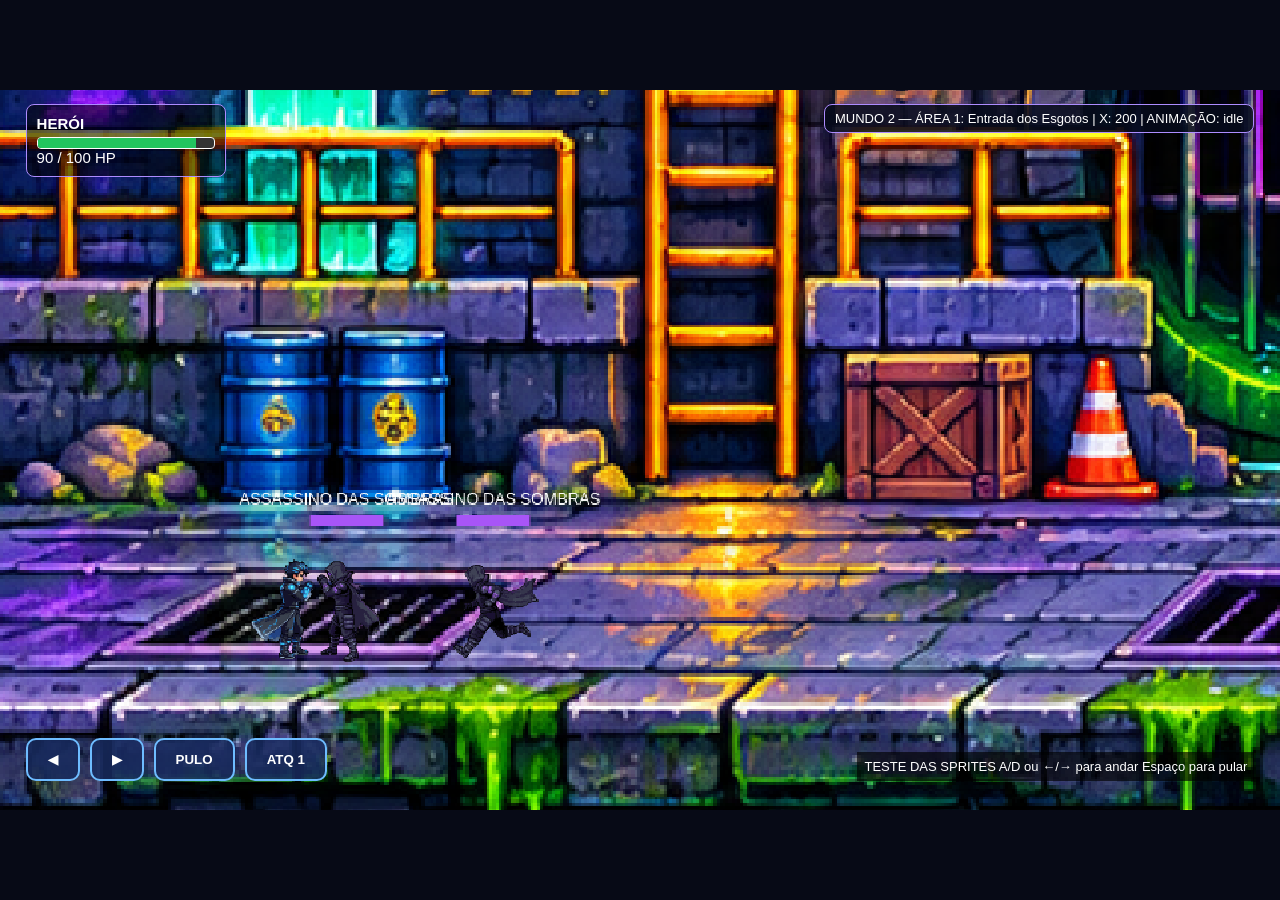
<file: assets/teste_mundo2.html>
<!DOCTYPE html>
<html lang="pt-BR">

<head>
<meta charset="UTF-8">

<meta name="viewport"
content="width=device-width, initial-scale=1.0,
maximum-scale=1.0, user-scalable=no">

<title>Choque no Sistema Remake — Mundo 2</title>

<style>

* {
    box-sizing: border-box;
}

html, body {
    margin: 0;
    width: 100%;
    height: 100%;
    background: #070a16;
    color: white;
    font-family: Arial, sans-serif;

    display: flex;
    justify-content: center;
    align-items: center;
}

.jogo {
    position: relative;
    width: min(100vw, 177.7778dvh);
    aspect-ratio: 16 / 9;
    overflow: hidden;
}

canvas {
    display: block;
    width: 100%;
    height: 100%;
    image-rendering: pixelated;
    touch-action: none;
}

.hud {
    position: absolute;
    left: 2%;
    top: 2%;

    background: rgba(7, 11, 28, 0.85);
    padding: 8px 12px;

    border: 1px solid #ad8cff;
    border-radius: 8px;

    font-size: clamp(10px, 1.7vw, 17px);
    pointer-events: none;
}

.controles {
    position: absolute;
    bottom: 4%;
    left: 2%;

    display: flex;
    gap: 10px;
}

button {
    background: rgba(24, 43, 94, 0.86);
    color: white;

    border: 2px solid #6ebcff;
    border-radius: 10px;

    padding: 12px 20px;
    font-weight: bold;

    touch-action: none;
    user-select: none;
}

.nota {
    position: absolute;
    right: 2%;
    bottom: 4%;

    font-size: clamp(9px, 1.2vw, 13px);
    background: rgba(0, 0, 0, 0.65);

    padding: 7px;
    max-width: 48%;
    text-align: right;
}

/* HUD RESPONSIVA DO HERÓI */

.hud {
    position: absolute;
    top: 2%;
    left: 2%;
    width: clamp(85px, 20cqw, 200px);
    text-align: left;
    background: rgba(0, 0, 0, 0.55);
    border-radius: 8px;
    padding: clamp(4px, 0.8cqw, 10px);
    font-size: clamp(9px, 1.5cqw, 15px);
    pointer-events: none;
    z-index: 6;
}

.barra {
    height: 12px;
    background: #333;
    border: 1px solid white;
    border-radius: 4px;
    overflow: hidden;
    margin-top: 5px;
}

#vidaPreenchimento {
    width: 100%;
    height: 100%;
    background: #22c55e;
}

@media (max-width: 650px) {
    .hud {
        padding: 5px;
    }

    .barra {
        height: 8px;
    }
}

/* =====================================
   MUNDO 2 — PAINEL DE DIAGNÓSTICO
===================================== */

.hud-diagnostico {
    position: absolute;
    top: 2%;
    right: 2%;
    left: auto;

    max-width: 45%;
    padding: 6px 10px;

    background: rgba(7, 11, 28, 0.85);
    border: 1px solid #ad8cff;
    border-radius: 8px;

    color: white;
    font-size: clamp(9px, 1.3cqw, 13px);
    text-align: right;

    pointer-events: none;
    z-index: 5;
}

/* GAME OVER — MUNDO 2 */

#gameOver {
    display: none;
    position: absolute;
    inset: 0;
    z-index: 10;

    background: rgba(4, 8, 20, 0.90);

    flex-direction: column;
    justify-content: center;
    align-items: center;
    gap: 14px;
    text-align: center;
}

#gameOver.visivel {
    display: flex;
}

#gameOver h1 {
    margin: 0;
    color: #ef4444;
    font-size: clamp(30px, 7vw, 70px);
    text-shadow: 0 0 25px #dc2626;
    letter-spacing: 4px;
}

#gameOver p {
    margin: 0;
    color: #e2e8f0;
    font-size: clamp(12px, 2.5vw, 20px);
}

#reiniciar {
    min-width: 150px;
    min-height: 45px;
    padding: 10px 20px;

    background: #15803d;
    border: 2px solid #4ade80;
    border-radius: 12px;

    color: white;
    font-size: 14px;
    font-weight: bold;
    cursor: pointer;
}

/* =====================================
   MUNDO 2 — MENSAGEM JOGO SALVO
===================================== */

#mensagemJogoSalvo {
    display: none;
    position: absolute;
    top: 18%;
    left: 50%;
    transform: translateX(-50%);
    z-index: 9;

    color: #4ade80;
    font-size: clamp(18px, 3.5cqw, 34px);
    font-weight: bold;
    letter-spacing: 3px;
    white-space: nowrap;

    text-shadow:
        0 0 10px #22c55e,
        0 0 20px #16a34a;

    pointer-events: none;
}

#mensagemJogoSalvo.visivel {
    display: block;
    animation: piscarJogoSalvo 0.4s infinite alternate;
}

@keyframes piscarJogoSalvo {
    from {
        opacity: 1;
    }

    to {
        opacity: 0.25;
    }
}

</style>
</head>

<body>

<div class="jogo">

    <canvas
        id="canvas"
        width="960"
        height="540">
    </canvas>

    <!-- HUD ORIGINAL DO MUNDO 1 -->
    <div class="hud">
        <strong>HERÓI</strong>

        <div class="barra">
            <div id="vidaPreenchimento"></div>
        </div>

        <span id="vidaTexto">100 / 100 HP</span>
    </div>

    <!-- MUNDO 2 — MENSAGEM DE CHECKPOINT -->
    <div id="mensagemJogoSalvo">
        JOGO SALVO
    </div>

    <div class="hud-diagnostico" id="hud">
        MUNDO 2 — CARREGANDO...
    </div>

    <!-- GAME OVER — MUNDO 2 -->
    <div id="gameOver">
        <h1>GAME OVER</h1>

        <p>O herói foi derrotado!</p>

        <button id="reiniciar">
            TENTAR NOVAMENTE
        </button>
    </div>

    <div class="controles">

        <button id="esquerda">◀</button>

        <button id="direita">▶</button>

        <button id="pular">PULO</button>

        <!-- BOTÃO DE SOCO ELÉTRICO -->
        <button id="ataque1">ATQ 1</button>

    </div>

    <div class="nota">
        TESTE DAS SPRITES
        A/D ou ←/→ para andar
        Espaço para pular
    </div>

</div>

<!-- ARQUIVOS DO MUNDO 2 -->

<script src="js/mundo2.js"></script>

<script src="js/animacoes.js"></script>

<!-- SISTEMA DE COMBATE DO HERÓI -->
<script src="js/combate.js"></script>

<script src="js/assassinos_sombras.js"></script>

<script src="js/senhor_das_sombras.js"></script>

<script>

"use strict";

// =====================================
// CANVAS
// =====================================

const canvas =
    document.getElementById("canvas");

const ctx =
    canvas.getContext("2d");

const hud =
    document.getElementById("hud");

// =====================================
// CONTROLES
// =====================================

const teclas = {};

// =====================================
// HERÓI DE TESTE
// =====================================

const heroi = {

    x: 200,
    y: 855,

    largura: 32,
    altura: 55,

    vx: 0,
    vy: 0,

    noChao: true,

    voando: false,
    subindoEscada: false,

    pulosRestantes: 2

};

// =====================================
// MUNDO 2 — SISTEMA DE VIDA DO HERÓI
// =====================================

const vidaHeroi = {
    valor: 100,
    maxima: 100,
    tempoDano: 0
};

// =====================================
// MUNDO 2 — SISTEMA DE GAME OVER
// =====================================

let gameOver = false;
let tempoMorte = 0;

const DURACAO_MORTE = 1200;

// =====================================
// MUNDO 2 — SISTEMA DE CHECKPOINTS
// =====================================

const CHAVE_CHECKPOINT_MUNDO2 =
    "choque_remake_mundo2_checkpoint";

const checkpointsMundo2 = {
    1: 200,
    2: 1250,
    3: 2450,
    4: 3650
};

let checkpointAtualMundo2 = 1;

// =====================================
// MUNDO 2 — CARREGAR CHECKPOINT
// =====================================

function carregarCheckpointMundo2() {

    const salvo = Number(
        localStorage.getItem(CHAVE_CHECKPOINT_MUNDO2)
    );

    if (
        !Number.isInteger(salvo) ||
        salvo < 1 ||
        salvo > 4
    ) {
        return 1;
    }

    return salvo;
}

// =====================================
// MUNDO 2 — EXIBIR MENSAGEM JOGO SALVO
// =====================================

let temporizadorJogoSalvo = null;

function mostrarMensagemJogoSalvo() {

    const mensagem = document.getElementById(
        "mensagemJogoSalvo"
    );

    if (!mensagem) return;

    // Reiniciar a animação
    mensagem.classList.remove("visivel");

    void mensagem.offsetWidth;

    mensagem.classList.add("visivel");

    // Cancelar temporizador anterior
    if (temporizadorJogoSalvo !== null) {
        clearTimeout(temporizadorJogoSalvo);
    }

    // Esconder após 2 segundos
    temporizadorJogoSalvo = setTimeout(() => {

        mensagem.classList.remove("visivel");

        temporizadorJogoSalvo = null;

    }, 2000);
}

function atualizarCheckpointMundo2() {

    if (vidaHeroi.valor <= 0 || gameOver) {
        return;
    }

    const areaAtual = Mundo2.obterArea(heroi.x);

    if (!areaAtual) return;

    const numeroArea = areaAtual.numero;

    if (
        numeroArea >= 1 &&
        numeroArea <= 4 &&
        numeroArea > checkpointAtualMundo2
    ) {

        checkpointAtualMundo2 = numeroArea;

        localStorage.setItem(
            CHAVE_CHECKPOINT_MUNDO2,
            String(checkpointAtualMundo2)
        );

        // Mostrar confirmação visual do salvamento
        mostrarMensagemJogoSalvo();

        console.log(
            "CHECKPOINT SALVO — ÁREA " +
            checkpointAtualMundo2
        );
    }
}

function mostrarGameOver() {

    if (gameOver) return;

    gameOver = true;

    document
        .getElementById("gameOver")
        .classList.add("visivel");

    // Soltar todos os controles
    Object.keys(teclas).forEach(
        tecla => teclas[tecla] = false
    );
}

// =====================================
// MUNDO 2 — ATUALIZAR BARRA DE VIDA
// =====================================

function atualizarHUDVida() {

    const preenchimento =
        document.getElementById("vidaPreenchimento");

    const textoVida =
        document.getElementById("vidaTexto");

    if (!preenchimento || !textoVida) return;

    const percentual = Math.max(
        0,
        Math.min(
            100,
            (vidaHeroi.valor / vidaHeroi.maxima) * 100
        )
    );

    preenchimento.style.width = percentual + "%";

    preenchimento.style.background =
        percentual > 50
            ? "#22c55e"
            : percentual > 25
                ? "#f59e0b"
                : "#ef4444";

    textoVida.textContent =
        vidaHeroi.valor +
        " / " +
        vidaHeroi.maxima +
        " HP";
}

// =====================================
// INICIALIZAR ANIMAÇÕES ORIGINAIS
// =====================================

AnimacoesHeroi.iniciar();

// =====================================
// MUNDO 2 — ASSASSINOS DAS SOMBRAS
// =====================================

AssassinosSombras.iniciar();

// =====================================
// MUNDO 2 — RESTAURAR POSIÇÃO SALVA
// =====================================

const reinicioCheckpoint = sessionStorage.getItem(
    "mundo2_reiniciar_checkpoint"
);

if (reinicioCheckpoint !== null) {

    sessionStorage.removeItem(
        "mundo2_reiniciar_checkpoint"
    );

    const areaSalva = carregarCheckpointMundo2();

    checkpointAtualMundo2 = areaSalva;

    heroi.x = checkpointsMundo2[areaSalva];

    heroi.vx = 0;
    heroi.vy = 0;

    vidaHeroi.valor = vidaHeroi.maxima;
    vidaHeroi.tempoDano = 0;

    console.log(
        "HERÓI REINICIADO — ÁREA " + areaSalva
    );
}

// =====================================
// TEMPO DO JOGO
// =====================================

let ultimo = performance.now();

let puloAnterior = false;

// =====================================
// CONTROLES TOUCH
// =====================================

function controlar(id, tecla) {

    const botao =
        document.getElementById(id);

    botao.addEventListener(
        "pointerdown",
        evento => {

            evento.preventDefault();

            teclas[tecla] = true;

            botao.setPointerCapture(
                evento.pointerId
            );

        }
    );

    const soltar = () => {
        teclas[tecla] = false;
    };

    botao.addEventListener(
        "pointerup",
        soltar
    );

    botao.addEventListener(
        "pointercancel",
        soltar
    );

    botao.addEventListener(
        "lostpointercapture",
        soltar
    );

}

controlar("esquerda", "ArrowLeft");

controlar("direita", "ArrowRight");

controlar("pular", "Space");

// =====================================
// MUNDO 2 — CONTROLE DE ATAQUE
// =====================================

// Botão ATQ 1 no celular
controlar("ataque1", "KeyJ");

// =====================================
// CONTROLES DO TECLADO
// =====================================

window.addEventListener(
    "keydown",
    evento => {

        if ([
            "ArrowLeft",
            "ArrowRight",
            "Space",
            "KeyA",
            "KeyD"
        ].includes(evento.code)) {

            evento.preventDefault();

        }

        teclas[evento.code] = true;

    }
);

window.addEventListener(
    "keyup",
    evento => {

        teclas[evento.code] = false;

    }
);

window.addEventListener(
    "blur",
    () => {

        Object.keys(teclas).forEach(
            tecla => teclas[tecla] = false
        );

    }
);

// =====================================
// LOOP PRINCIPAL DO MUNDO 2
// =====================================

function quadro(agora) {

    const dt = Math.min(
        Math.max(agora - ultimo, 0),
        40
    );

    ultimo = agora;

    const fator = dt / 16.6667;

    // =====================================
    // MOVIMENTO HORIZONTAL
    // =====================================

    const direita = !!(
        teclas.ArrowRight ||
        teclas.KeyD
    );

    const esquerda = !!(
        teclas.ArrowLeft ||
        teclas.KeyA
    );

    const direcao =
        Number(direita) -
        Number(esquerda);

    heroi.vx = vidaHeroi.valor > 0 && !gameOver
    ? direcao * 5
    : 0;

    heroi.x += heroi.vx * fator;

    // LIMITES DO MUNDO

    
    // =====================================
    // MUNDO 2 — LIMITES PROGRESSIVOS
    // =====================================

    // Identificar a área atual do herói
    const indiceArea = Math.max(
        0,
        Math.min(3, Math.floor(heroi.x / 1200))
    );

    // Verificar quais áreas já foram concluídas
    let ultimaAreaLiberada = 0;

    for (let i = 0; i < 3; i++) {
        if (AssassinosSombras.areaConcluida(i)) {
            ultimaAreaLiberada = i + 1;
        } else {
            break;
        }
    }

    // Impedir entrada em áreas ainda bloqueadas
    const limiteDireito =
        Math.min(
            Mundo2.largura - heroi.largura,
            (ultimaAreaLiberada + 1) * 1200 -
                heroi.largura
        );

    heroi.x = Math.max(
        0,
        Math.min(heroi.x, limiteDireito)
    );


    // =====================================
    // PULO DUPLO
    // =====================================

    const pulo = !!teclas.Space;

    const novoPulo =
        pulo && !puloAnterior;

    if (
        novoPulo &&
        heroi.pulosRestantes > 0
    ) {

        heroi.vy = -14;

        heroi.noChao = false;

        heroi.pulosRestantes--;

    }

    puloAnterior = pulo;

    // =====================================
    // GRAVIDADE
    // =====================================

    if (!heroi.noChao) {

        heroi.vy = Math.min(
            16,
            heroi.vy +
            Mundo2.gravidade * fator
        );

        heroi.y += heroi.vy * fator;

        // COLISÃO COM O CHÃO

        if (
            heroi.y + heroi.altura >= 910
        ) {

            heroi.y =
                910 - heroi.altura;

            heroi.vy = 0;

            heroi.noChao = true;

            heroi.pulosRestantes = 2;

        }

    }

    // =====================================
    // MUNDO 2 — ATIVAR SOCO ELÉTRICO
    // =====================================

    // Detectar um novo pressionamento da tecla J
    const ataquePressionado = !!teclas["KeyJ"];

    if (
        ataquePressionado &&
        !window.ataque1PressionadoAnterior
    ) {
        // Executar animação e combo de socos
        AnimacoesHeroi.iniciarAtaque("attack");
    }

    // Evitar repetir o ataque enquanto
    // a tecla estiver pressionada
    window.ataque1PressionadoAnterior =
        ataquePressionado;

    // =====================================
    // ATUALIZAR ANIMAÇÕES
    // =====================================

    AnimacoesHeroi.atualizar(
        heroi,
        dt
    );

    // =====================================
    // MUNDO 2 — DANO DO SOCO ELÉTRICO
    // =====================================

    // Obter a área de impacto do soco
    const hitboxSoco = Combate.obterHitbox(
        heroi,
        AnimacoesHeroi
    );

    // Verificar se o soco atingiu um assassino
    if (hitboxSoco) {

        // Dano aos Assassinos das Sombras
        AssassinosSombras.receberAtaque(
            hitboxSoco,
            hitboxSoco.idGolpe
        );

        // Dano ao Senhor das Sombras
        SenhorDasSombras.receberAtaque(
            hitboxSoco,
            hitboxSoco.idGolpe
        );
    }

    // ATUALIZAR ASSASSINOS DAS SOMBRAS
    // Reduzir o tempo de invulnerabilidade
    vidaHeroi.tempoDano = Math.max(
        0,
        vidaHeroi.tempoDano - dt
    );

    // Atualizar os Assassinos e permitir
    // que seus golpes causem dano ao herói
    AssassinosSombras.atualizar(
        dt,
        heroi,
        vidaHeroi
    );

    // =====================================
    // MUNDO 2 — ATUALIZAR SENHOR DAS SOMBRAS
    // =====================================

    if (!gameOver && vidaHeroi.valor > 0) {

        SenhorDasSombras.atualizar(
            dt,
            heroi,
            vidaHeroi
        );

    }

    // =====================================
    // MUNDO 2 — DETECTAR MORTE DO HERÓI
    // =====================================

    if (vidaHeroi.valor <= 0 && !gameOver) {

        tempoMorte += dt;

        if (tempoMorte >= DURACAO_MORTE) {
            mostrarGameOver();
        }

    }

    // =====================================
    // MUNDO 2 — COLETAR CORAÇÕES
    // =====================================

    AssassinosSombras.atualizarCoracoes(
        heroi,
        vidaHeroi
    );

    // Atualizar a barra após receber dano
    atualizarHUDVida();
    
    // =====================================
    // MUNDO 2 — CÂMERA LIMITADA POR ÁREA
    // =====================================

    // Identificar a área em que o herói está
    const areaCamera = Mundo2.obterArea(
        heroi.x + heroi.largura / 2
    );

    // Limites horizontais da área atual
    const inicioCamera = areaCamera.inicio;
    const fimCamera = areaCamera.fim;

    // Posição desejada da câmera
    const cameraDesejada =
        heroi.x - canvas.width * 0.35;

    // Limitar a câmera dentro da área
    const cameraX = Math.max(
        inicioCamera,
        Math.min(
            fimCamera - canvas.width,
            cameraDesejada
        )
    );

    // Manter a altura original da câmera
    const cameraY = 480;


    // =====================================
    // DESENHAR MUNDO 2
    // =====================================

    Mundo2.desenhar(
        ctx,
        cameraX,
        cameraY
    );

    // =====================================
    // DESENHAR SPRITES DO HERÓI
    // =====================================

    const desenhou =
        AnimacoesHeroi.desenhar(
            ctx,
            heroi,
            cameraX,
            cameraY 
        );

        // =====================================
        // MUNDO 2 — DESENHAR ASSASSINOS
        // =====================================

        AssassinosSombras.desenhar(ctx, cameraX, cameraY);

        // =====================================
        // MUNDO 2 — DESENHAR SENHOR DAS SOMBRAS
        // =====================================

        SenhorDasSombras.desenhar(
            ctx,
            cameraX,
            cameraY
        );

        // =====================================
        // MUNDO 2 — DESENHAR CORAÇÕES
        // =====================================

        AssassinosSombras.desenharCoracoes(
            ctx,
            cameraX,
            cameraY
        );

        
    

    // MARCADOR PROVISÓRIO
    // CASO A SPRITE NÃO CARREGUE

    if (!desenhou) {

        ctx.fillStyle = "#39d9ff";

        ctx.fillRect(
            heroi.x - cameraX,
            heroi.y - cameraY,
            heroi.largura,
            heroi.altura
        );

    }

    // VERIFICAR CHECKPOINT DO MUNDO 2
    atualizarCheckpointMundo2();

    // =====================================
    // IDENTIFICAR ÁREA ATUAL
    // =====================================

    const area =
        Mundo2.obterArea(heroi.x);

    hud.textContent =
        "MUNDO 2 — ÁREA " +
        area.numero +
        ": " +
        area.nome +
        " | X: " +
        Math.round(heroi.x) +
        " | ANIMAÇÃO: " +
        AnimacoesHeroi.estado;

    // =====================================
    // VERIFICAR IMAGEM DO CENÁRIO
    // =====================================

    if (
        Mundo2.cenarioCompletoImagem.complete &&
        Mundo2.cenarioCompletoImagem.naturalWidth === 0
    ) {

        hud.textContent =
            "ERRO: imagem do Mundo 2 não encontrada";

    }

    requestAnimationFrame(quadro);

}

// =====================================
// MUNDO 2 — REINICIAR NO CHECKPOINT
// =====================================

document
    .getElementById("reiniciar")
    .addEventListener("click", () => {

        const areaSalva = carregarCheckpointMundo2();

        sessionStorage.setItem(
            "mundo2_reiniciar_checkpoint",
            String(areaSalva)
        );

        window.location.reload();

    });// =====================================
// INICIAR JOGO
// =====================================

requestAnimationFrame(quadro);

</script>
    
<!-- ENTRADA CINEMATOGRÁFICA DO MUNDO 2 -->

<div id="entradaMundo2"></div>

<style>
    #entradaMundo2 {
        position: fixed;
        inset: 0;
        background: #000;
        opacity: 1;
        pointer-events: none;
        z-index: 9999;
        transition: opacity 2s ease-in-out;
    }
</style>

<script>
    window.addEventListener("load", () => {

        requestAnimationFrame(() => {
            requestAnimationFrame(() => {

                document.getElementById(
                    "entradaMundo2"
                ).style.opacity = "0";

            });
        });

        setTimeout(() => {

            document.getElementById(
                "entradaMundo2"
            )?.remove();

        }, 2300);
    });
</script>

</body>
</html>
</file>
<file: abertura/abertura.css>
/* CONFIGURAÇÃO GERAL */
* {
    margin: 0;
    padding: 0;
    box-sizing: border-box;
}

html, body {
    width: 100%;
    height: 100%;
    overflow: hidden;
    background: #020817;
}

/* CONTAINER DA ABERTURA */
#container-abertura {
    position: relative;
    width: 100vw;
    height: 100dvh;

    display: flex;
    align-items: center;
    justify-content: center;

    overflow: hidden;
    background: #020817;
}

/* TELA DA ANIMAÇÃO */
#canvasAbertura {
    display: block;

    width: min(100vw, 177.7778dvh);
    height: auto;
    max-height: 100dvh;

    aspect-ratio: 16 / 9;

    object-fit: contain;
    image-rendering: pixelated;
}

/* BOTÃO INICIAR */
#btnIniciar {
    position: absolute;
    top: 50%;
    left: 50%;
    transform: translate(-50%, -50%);

    padding: 16px 28px;

    background: #0066ff;
    color: white;

    border: 2px solid #66ccff;
    border-radius: 8px;

    font-size: 18px;
    font-weight: bold;

    cursor: pointer;
    z-index: 10;
}

/* BOTÃO PULAR */
#btnPular {
    position: absolute;
    top: 20px;
    right: 20px;

    padding: 10px 18px;

    background: rgba(0, 0, 0, 0.65);
    color: white;

    border: 1px solid #66ccff;
    border-radius: 6px;

    font-size: 14px;
    font-weight: bold;

    cursor: pointer;
    z-index: 10;

    display: none;
}

/* EFEITO AO TOCAR NOS BOTÕES */
#btnIniciar:active,
#btnPular:active {
    transform: scale(0.96);
}

#btnIniciar:active {
    transform: translate(-50%, -50%) scale(0.96);
}
</file>
<file: assets/css/menu.css>
/* MENU INICIAL - CHOQUE NO SISTEMA REMAKE */

* {
  box-sizing: border-box;
}

html,
body {
  width: 100%;
  min-height: 100%;
  margin: 0;
  padding: 0;
}

body {
  min-height: 100vh;
  min-height: 100dvh;
  
  background:
    linear-gradient(
      rgba(0, 8, 25, 0.25),
      rgba(0, 8, 25, 0.45)
    ),
    url("../imagens/background_menu.png")
    center center / cover no-repeat;


  color: white;
  font-family: Arial, sans-serif;

  display: flex;
  flex-direction: column;
  justify-content: center;
  align-items: center;

  overflow-x: hidden;
}

/* ESTRUTURA DO MENU PRINCIPAL */

.menu-principal {
  width: 100%;
  min-height: 100vh;
  min-height: 100dvh;

  display: flex;
  flex-direction: column;
  align-items: center;
  justify-content: space-between;

  padding: 25px 20px;
  gap: 25px;
}

/* LOGO SUPERIOR */

.menu-topo {
  width: 100%;
  display: flex;
  justify-content: center;
}


/* LOGO SUPERIOR RESPONSIVA */

.logo-jogo {
    display: block;

    width: min(65vw, 480px);
    max-width: 100%;

    max-height: 25dvh;
    height: auto;

    object-fit: contain;
}


/* BOTÕES CENTRALIZADOS */

.menu-botoes {
  width: min(100%, 320px);

  display: flex;
  flex-direction: column;
  align-items: stretch;
  gap: 14px;

  margin: auto 0;
}

.menu-botoes button {
  width: 100%;
  min-height: 54px;

  background: #123c72;
  color: white;

  border: 2px solid #38bdf8;
  border-radius: 12px;

  font-size: 18px;
  font-weight: bold;
  letter-spacing: 2px;

  cursor: pointer;
  transition: 0.2s;
}

.menu-botoes button:hover {
  background: #1674bc;
  box-shadow: 0 0 20px #38bdf8;
  transform: scale(1.04);
}

.menu-botoes button:active {
  transform: scale(0.97);
}

/* LOGO INFERIOR */

.menu-rodape {
  width: 100%;
  display: flex;
  justify-content: center;
}


/* LOGO INFERIOR RESPONSIVA */

/* LOGO INFERIOR RESPONSIVA */
.logo-studio {
    display: block;

    position: fixed;
    bottom: 12px;
    left: 15px;
    right: auto;

    width: min(50%, 200px);
    max-width: 100%;

    max-height: 12dvh;
    height: auto;

    object-fit: contain;
    transform: none;

    z-index: 10;
}


/* AJUSTES PARA TELAS BAIXAS */

@media (max-height: 500px) {
  
/* ESTRUTURA RESPONSIVA DO MENU */

.menu-principal {
    width: 100%;

    height: 100vh;
    height: 100dvh;
    min-height: 0;

    display: flex;
    flex-direction: column;
    align-items: center;
    justify-content: space-between;

    padding:
        clamp(6px, 2dvh, 25px)
        clamp(10px, 2vw, 20px);

    gap: clamp(4px, 1dvh, 16px);

    overflow: hidden;
}


  .logo-jogo {
    max-height: 22vh;
  }

  
/* BOTÕES CENTRAIS RESPONSIVOS */

.menu-botoes {
    width: min(42vw, 320px);
    max-width: 100%;

    display: flex;
    flex-direction: column;
    align-items: stretch;

    gap: clamp(5px, 1.5dvh, 14px);

    margin: auto 0;
}


  
.menu-botoes button {
    width: 100%;

    min-height: 0;
    height: clamp(30px, 8dvh, 54px);

    background: #123c72;
    color: white;

    border: 2px solid #38bdf8;
    border-radius: 12px;

    font-size: clamp(12px, 2.5dvh, 18px);
    font-weight: bold;
    letter-spacing: 2px;

    cursor: pointer;
    transition: 0.2s;

    touch-action: manipulation;
}


  .logo-studio {
    max-height: 12vh;
  }
}

/* EFEITO ELÉTRICO ANIMADO DO MENU */

body {
  position: relative;
  isolation: isolate;
}

/* ILUMINAÇÃO ELÉTRICA */

body::before {
  content: "";
  position: fixed;
  inset: 0;

  background:
    radial-gradient(
      ellipse at 50% 45%,
      rgba(0, 174, 255, 0.24) 0%,
      rgba(0, 102, 255, 0.08) 35%,
      transparent 70%
    );

  pointer-events: none;
  z-index: -1;

  animation: pulsarEnergia 4s ease-in-out infinite;
}

/* ANIMAÇÃO DO BRILHO */

@keyframes pulsarEnergia {
  0%, 100% {
    opacity: 0.35;
    transform: scale(0.95);
  }

  50% {
    opacity: 1;
    transform: scale(1.08);
  }
}

/* RESPEITAR PREFERÊNCIA DE MOVIMENTO REDUZIDO */

@media (prefers-reduced-motion: reduce) {
  body::before {
    animation: none;
    opacity: 0.65;
  }
}

/* PARTÍCULAS ELÉTRICAS */


.particulas {
  position: fixed;
  inset: 0;
  overflow: hidden;
  pointer-events: none;
  z-index: 0;
}

/* Manter os elementos do menu acima das partículas */
.menu-principal {
  position: relative;
  z-index: 1;
}

.particulas span {
  position: absolute;
  bottom: 0;

  width: 6px;
  height: 6px;

  background: #38bdf8;
  border-radius: 50%;

  box-shadow:
    0 0 10px #38bdf8,
    0 0 20px #0284c7;

  animation: subirParticula 4s linear infinite;
}

.particulas span:nth-child(1) {
  left: 10%;
  animation-delay: 0s;
}

.particulas span:nth-child(2) {
  left: 25%;
  animation-delay: -2s;
}

.particulas span:nth-child(3) {
  left: 40%;
  animation-delay: -4s;
}

.particulas span:nth-child(4) {
  left: 55%;
  animation-delay: -1s;
}

.particulas span:nth-child(5) {
  left: 70%;
  animation-delay: -5s;
}

.particulas span:nth-child(6) {
  left: 85%;
  animation-delay: -3s;
}

.particulas span:nth-child(7) {
  left: 35%;
  animation-delay: -6s;
}

.particulas span:nth-child(8) {
  left: 65%;
  animation-delay: -7s;
}


@keyframes subirParticula {
  0% {
    transform: translateY(0);
    opacity: 0;
  }

  15% {
    opacity: 1;
  }

  85% {
    opacity: 1;
  }

  100% {
    transform: translateY(-120vh);
    opacity: 0;
  }
}


@media (prefers-reduced-motion: reduce) {
  .particulas span {
    animation: none;
    opacity: 0.3;
  }
}

/* =====================================
   PAINEL DE CONFIGURAÇÕES
===================================== */

.painel-configuracoes {
  position: fixed;
  inset: 0;
  z-index: 10;

  display: flex;
  flex-direction: column;
  justify-content: center;
  align-items: center;

  gap: 25px;
  padding: 20px;

  background: rgba(2, 10, 30, 0.96);
  backdrop-filter: blur(10px);
}

/* Manter o painel escondido quando necessário */
.painel-configuracoes[hidden] {
  display: none;
}

/* TÍTULO */

.painel-configuracoes h2 {
  color: #7dd3fc;
  font-size: clamp(22px, 4vw, 36px);
  letter-spacing: 3px;
  text-align: center;

  text-shadow: 0 0 20px #0284c7;
}

/* OPÇÕES DE VOLUME */

.config-opcao {
  width: min(100%, 350px);

  display: flex;
  flex-direction: column;
  gap: 12px;
}

.config-opcao label {
  font-size: 17px;
  font-weight: bold;
  color: white;
}

/* BARRAS DE VOLUME */

.config-opcao input[type="range"] {
  width: 100%;
  height: 8px;

  accent-color: #38bdf8;
  cursor: pointer;
}

/* BOTÃO VOLTAR */

#btnVoltarConfig {
  width: min(100%, 250px);
  min-height: 50px;

  background: #123c72;
  color: white;

  border: 2px solid #38bdf8;
  border-radius: 12px;

  font-size: 17px;
  font-weight: bold;
  letter-spacing: 2px;

  cursor: pointer;
}

#btnVoltarConfig:hover {
  background: #1674bc;
  box-shadow: 0 0 20px #38bdf8;
}

/* ADAPTAÇÃO PARA CELULARES */

@media (max-height: 500px) {
  .painel-configuracoes {
    gap: 12px;
    padding: 10px;
    overflow-y: auto;
  }

  .painel-configuracoes h2 {
    margin: 5px 0;
  }

  .config-opcao {
    gap: 5px;
  }

  #btnVoltarConfig {
    min-height: 38px;
    font-size: 13px;
  }
}

/* ==========================================
   MENU RESPONSIVO — CHOQUE NO SISTEMA REMAKE
   ========================================== */

/* Evitar margens e rolagem */
html,
body {
    margin: 0;
    padding: 0;
    width: 100%;
    min-height: 100%;
    overflow: hidden;
}

/* Adaptar imagens à largura disponível */
img {
    max-width: 100%;
    height: auto;
}

/* Melhorar interação em dispositivos touch */
button {
    touch-action: manipulation;
    -webkit-tap-highlight-color: transparent;
}

/* AJUSTES FINAIS PARA TELAS HORIZONTAIS */

@media (orientation: landscape) and (max-height: 500px) {

    .menu-topo,
    .menu-rodape {
        flex-shrink: 1;
        min-height: 0;
    }

    .logo-jogo {
        max-height: 20dvh;
    }

    .logo-studio {
        max-height: 10dvh;
    }

    .menu-botoes {
        flex-shrink: 0;
        gap: 5px;
    }

    .menu-botoes button {
        height: clamp(28px, 7dvh, 38px);
        min-height: 0;
    }
}

/* BOTÃO CONTINUAR SEM SALVAMENTO */

#btnContinuar:disabled {
  background: #263447;
  border-color: #526174;
  color: #94a3b8;
  opacity: 0.65;
  cursor: not-allowed;
  box-shadow: none;
  transform: none;
}


/* =====================================
   CHOQUE NO SISTEMA REMAKE
   JANELA DE CONFIRMAÇÃO DE SAÍDA
===================================== */

.janela-sair[hidden] {
    display: none !important;
}

.janela-sair {
    position: fixed;
    inset: 0;
    width: 100%;
    height: 100%;
    background: rgba(0, 0, 0, 0.85);
    display: flex;
    justify-content: center;
    align-items: center;
    z-index: 99999;
    padding: 20px;
    box-sizing: border-box;
}

.caixa-sair {
    width: 100%;
    max-width: 420px;
    padding: 30px 20px;
    box-sizing: border-box;
    background: linear-gradient(
        145deg,
        #07152e,
        #102b59
    );
    border: 2px solid #ffdf00;
    border-radius: 18px;
    box-shadow:
        0 0 15px #ffdf00,
        0 0 35px rgba(0, 170, 255, 0.5);
    text-align: center;
    animation: surgirJanela 0.25s ease-out;
}

.caixa-sair h2 {
    color: #ffdf00;
    font-size: 24px;
    margin-bottom: 18px;
    text-shadow: 0 0 12px #ffdf00;
}

.caixa-sair p {
    color: white;
    font-size: 17px;
    margin-bottom: 25px;
}

.botoes-sair {
    display: flex;
    justify-content: center;
    gap: 15px;
}

.botoes-sair button {
    flex: 1;
    padding: 13px 10px;
    border: 2px solid #ffdf00;
    border-radius: 10px;
    background: #102b59;
    color: white;
    font-size: 15px;
    font-weight: bold;
    cursor: pointer;
    touch-action: manipulation;
}

.botoes-sair button:active {
    background: #ffdf00;
    color: #07152e;
}

@keyframes surgirJanela {
    from {
        opacity: 0;
        transform: scale(0.8);
    }

    to {
        opacity: 1;
        transform: scale(1);
    }
}
/* ===================================== */
/* CHOQUE NO SISTEMA REMAKE - NATAL 2026 */
/* ANIMAÇÃO DE NEVE                     */
/* ===================================== */

#neve-natal {
    position: fixed;
    inset: 0;
    width: 100%;
    height: 100%;
    overflow: hidden;

    pointer-events: none;
    z-index: 20;
}

/* Flocos de neve */
#neve-natal .floco {
    position: absolute;
    top: -20px;

    color: white;
    opacity: 0.85;

    user-select: none;
    pointer-events: none;

    animation: neveCaindo linear infinite;
    will-change: transform;
}

/* Movimento da neve */
@keyframes neveCaindo {
    0% {
        transform: translate3d(-15px, -20px, 0);
        opacity: 0;
    }

    10% {
        opacity: 0.85;
    }

    25% {
        transform: translate3d(15px, 25vh, 0);
    }

    50% {
        transform: translate3d(-10px, 50vh, 0);
    }

    75% {
        transform: translate3d(20px, 75vh, 0);
    }

    90% {
        opacity: 0.85;
    }

    100% {
        transform: translate3d(-5px, 105vh, 0);
        opacity: 0;
    }
}
</file>
